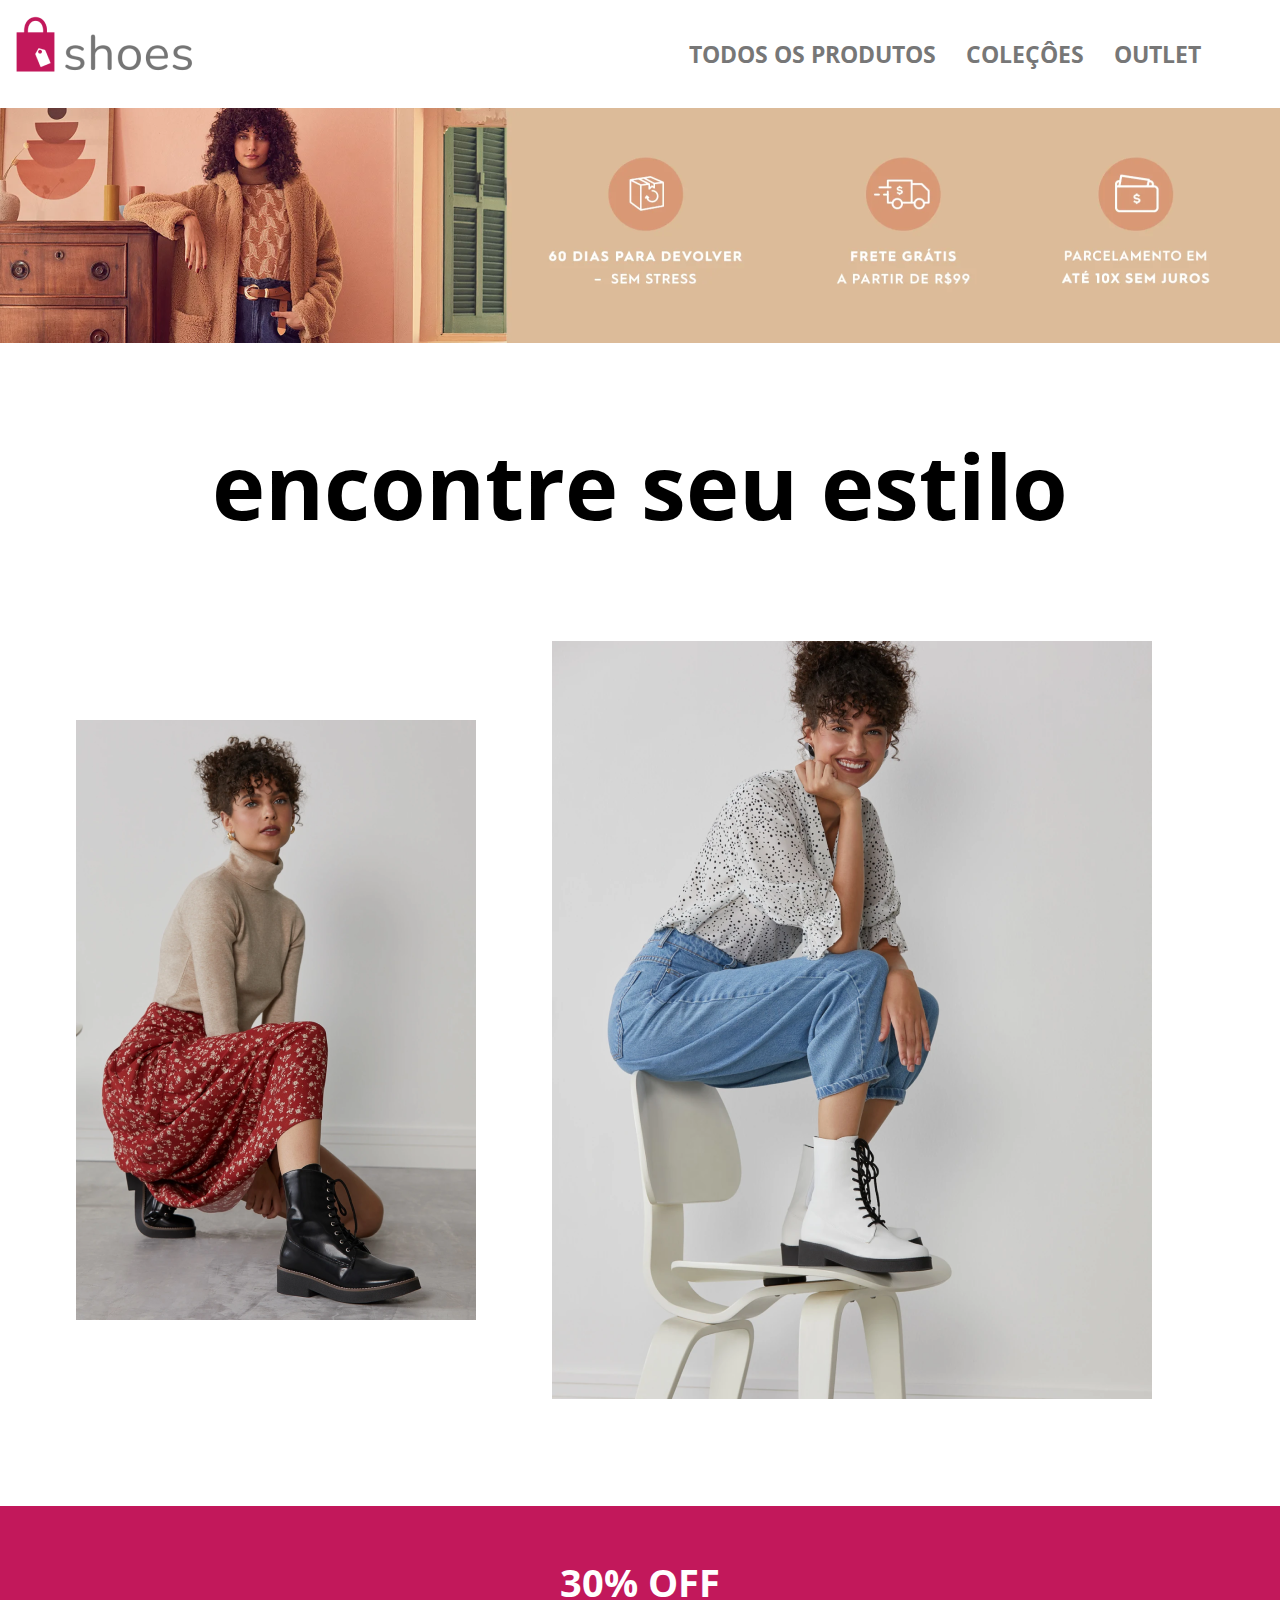
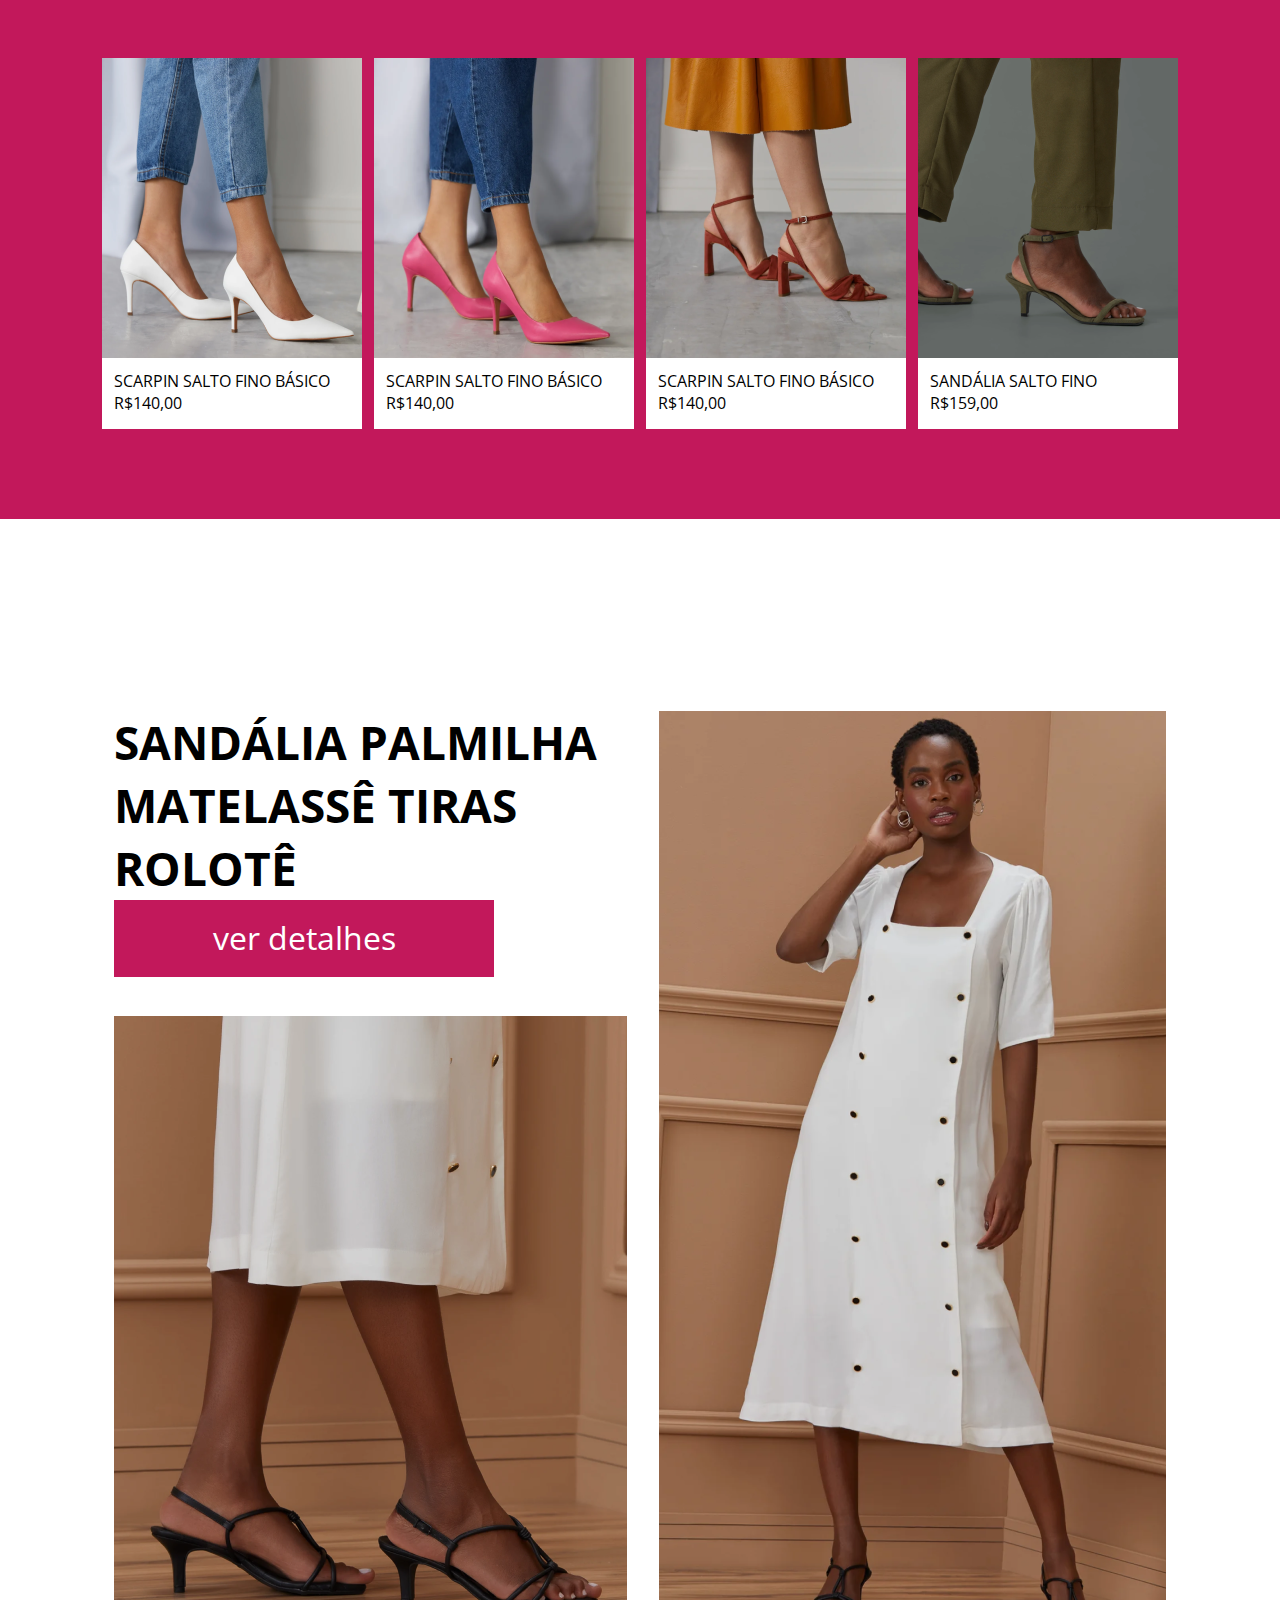
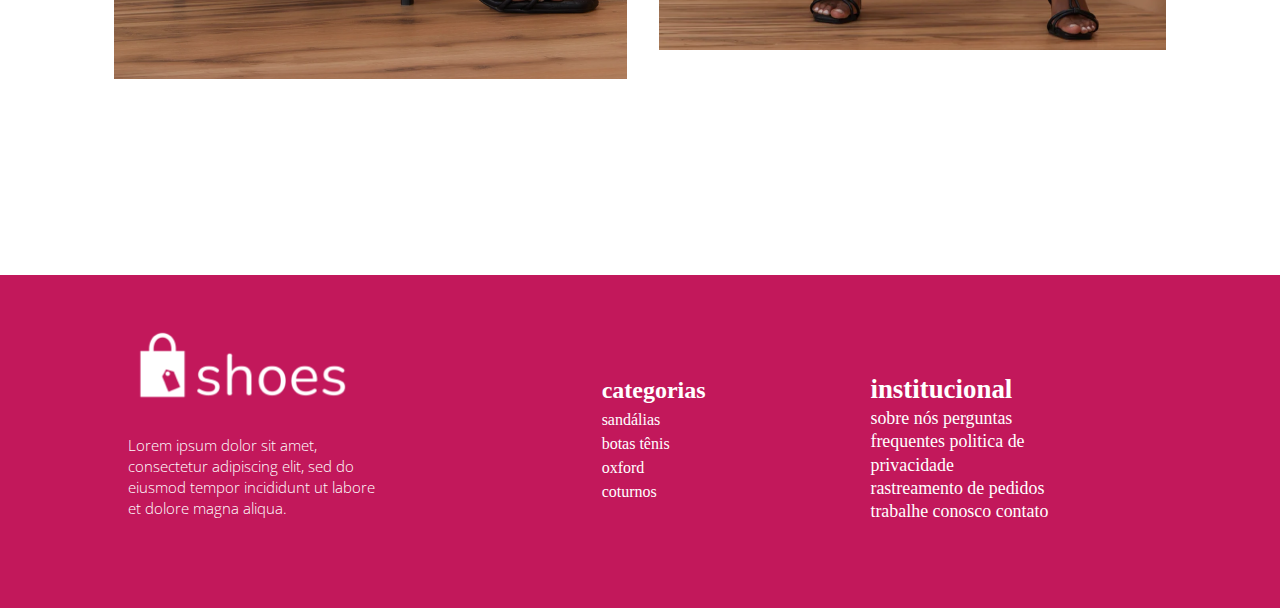
<file: index.html>
<!DOCTYPE html>
<html lang="en">
<head>
    <title>Document</title>

    <link rel="stylesheet" href="Assets/styles/shoesStore.css">

    <link rel="preconnect" href="https://fonts.googleapis.com">
    <link rel="preconnect" href="https://fonts.gstatic.com" crossorigin>
    <link href="https://fonts.googleapis.com/css2?family=Open+Sans:wght@300;500;600&family=Poppins:wght@500&family=Ropa+Sans&display=swap" rel="stylesheet">

    <meta charset="UTF-8">
    <meta http-equiv="X-UA-Compatible" content="IE=edge">
    <meta name="viewport" content="width=device-width, initial-scale=1.0">
</head>

    <body>


        <header class="flexSb">

            <div class="logo">
                <img src="Assets/img/Shoes -Store/logo-color.png" alt="" srcset="">
            </div>
            <nav class="hd-left">
                <ul class="inlineBlock">
                    <li>TODOS OS PRODUTOS</li>
                    <li>COLEÇÔES</li>
                    <li>OUTLET</li>
                </ul>
            </nav>
            
        </header>
        
        <section class="banner">
            <img src="Assets/img/Shoes -Store/banner.png" alt="" srcset="">
        </section>






        <section class="section-title">
            <h1>
                encontre seu estilo
            </h1>

            <div class="banner-cards">
                <div class="banner-card-left">
                    <img src="Assets/img/Shoes -Store/photoshoot-1.png" alt="" #="img-left">
                </div>
                <div class="banner-card-right">
                    <img src="Assets/img/Shoes -Store/photoshoot-2.png" alt="" #="img-right" srcset="">
                </div>
            </div>
        </section>




        <nav class="midNav">

            <div class="midNav-title flexC">
                <h2>30% OFF</h2>
            </div>

            <div class="midNav-cards flexC">

                <div class="midNav-Card">
                    <img src="Assets/img/Shoes -Store/shoes1.png" alt="" srcset="">
                    <span>
                        SCARPIN SALTO FINO BÁSICO
                    </span>
                    <span>
                        R$140,00
                    </span>
                </div>
                <div class="midNav-Card">
                    <img src="Assets/img/Shoes -Store/shoes2.png" alt="" srcset="">
                    <span>
                        SCARPIN SALTO FINO BÁSICO
                    </span>
                    <span>
                        R$140,00
                    </span>
                </div>
                <div class="midNav-Card">
                    <img src="Assets/img/Shoes -Store/shoes3.png" alt="" srcset="">
                    <span>
                        SCARPIN SALTO FINO BÁSICO
                    </span>
                    <span>
                        R$140,00
                    </span>
                </div>
                <div class="midNav-Card">
                    <img src="Assets/img/Shoes -Store/shoes4.png" alt="" srcset="">
                    <span>
                        SANDÁLIA SALTO FINO
                    </span>
                    <span>
                        R$159,00
                    </span>
                </div>

            </div>

        </nav>




        <section class="bottom">

            <div class="bottom-left">

                <div class="bD-title">

                    <h1>SANDÁLIA PALMILHA</h1>
                    <h1>MATELASSÊ TIRAS ROLOTÊ</h1>

                </div>

                <div class="bD-Card">

                    <div class="bDCard-content">
                        <span>ver detalhes</span>
                    </div>

                </div>

                <div class="bD-imgLeft">
                    <img src="Assets/img/Shoes -Store/photoshoot-3.png" alt="">
                </div>

                
            </div>  
            
            
            <div class="bottom-right">
                
                <div class="bD-imgRight">
                    <img src="Assets/img/Shoes -Store/photoshoot-4.png" alt="">
                </div>

            </div>

        </section>






        <footer>

            <div class="footer-left">
                <div class="footer-logo">
                    <img src="Assets/img/Shoes -Store/logo-white.png" alt="">
                </div>
                <div class="footer-content">
                    <span>
                        Lorem ipsum dolor sit amet, consectetur adipiscing elit, sed do eiusmod tempor incididunt ut labore et dolore magna aliqua.
                    </span>
                </div>
            </div>



            <div class="footer-bloco2">

                <div class="footer-mid">
                    <h2>categorias</h2>
                    <span>
                        sandálias botas tênis oxford coturnos
                    </span>
                </div>

                <div class="footer-right">
                    <h2>institucional</h2>
                    <span>
                        sobre nós perguntas frequentes politica de privacidade rastreamento de pedidos trabalhe conosco contato
                    </span>
                </div>
            </div>

        </footer>








        <script>

        </script>
        
    </body>
</html>
</file>
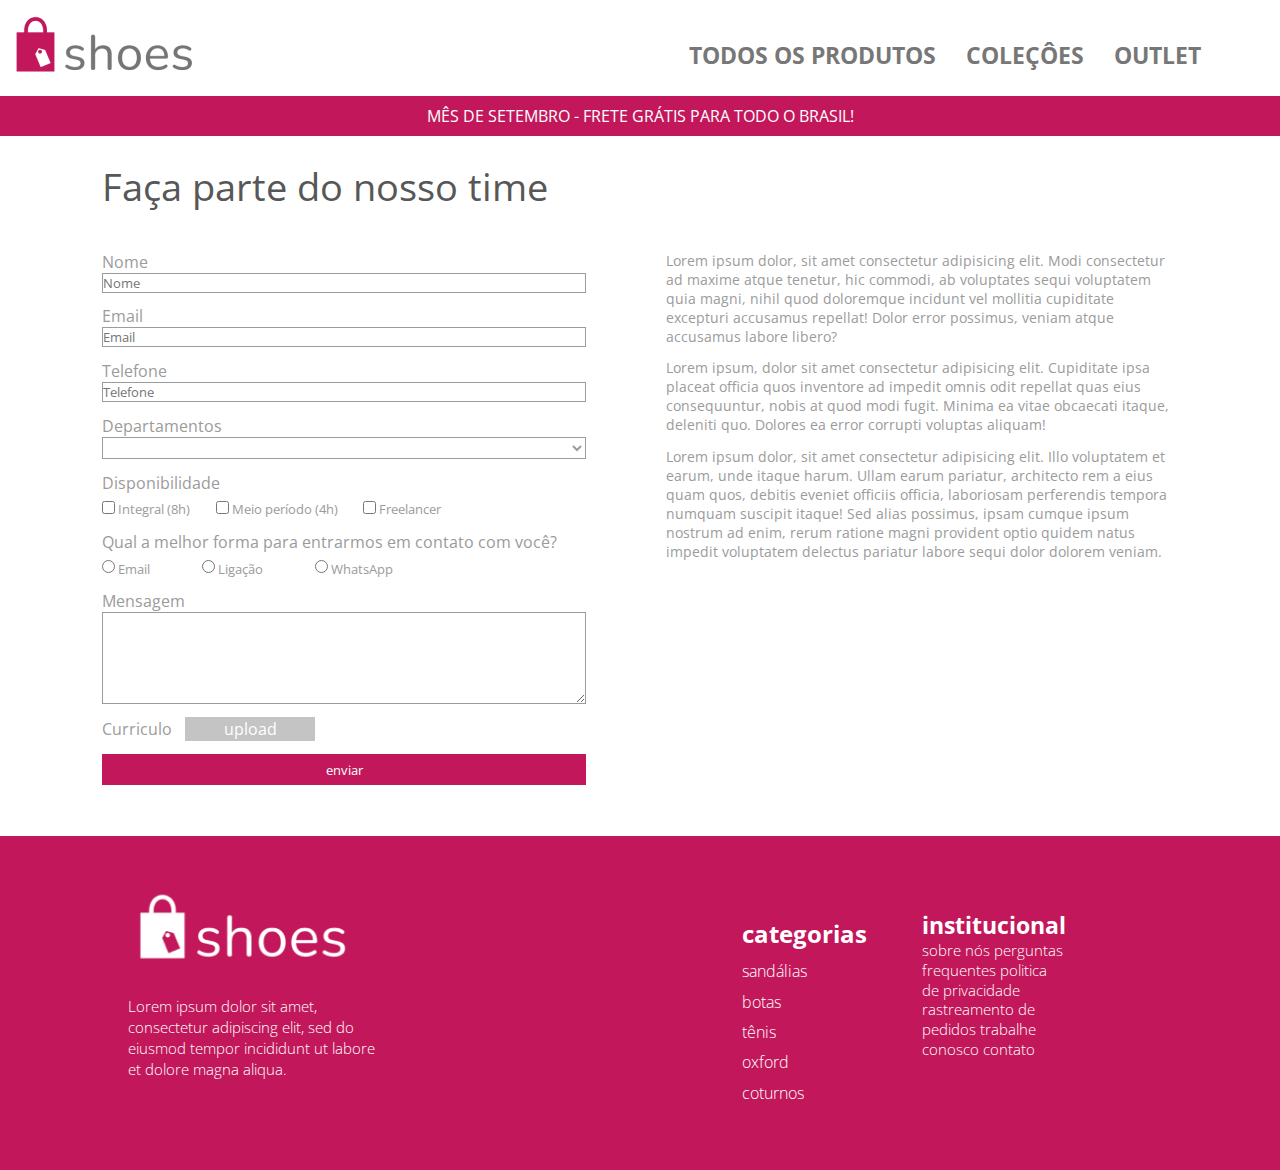
<file: form.html>
<!DOCTYPE html>
<html lang="en">
<head>
    <title>Document</title>

    <link rel="stylesheet" href="Assets/styles/form.css">

    <link rel="preconnect" href="https://fonts.googleapis.com">
    <link rel="preconnect" href="https://fonts.gstatic.com" crossorigin>
    <link href="https://fonts.googleapis.com/css2?family=Open+Sans:wght@300;500;600&family=Poppins:wght@500&family=Ropa+Sans&display=swap" rel="stylesheet">

    <meta charset="UTF-8">
    <meta http-equiv="X-UA-Compatible" content="IE=edge">
    <meta name="viewport" content="width=device-width, initial-scale=1.0">
</head>

    <body>
<!-- --------------------------------------------------------------------------------
    header  -->
        <header class="flexSb">

            <div class="logo">
                <img src="Assets/img/Shoes -Store/logo-color.png" alt="" srcset="">
            </div>
            <nav class="hd-left">
                <ul class="inlineBlock">
                    <li>TODOS OS PRODUTOS</li>
                    <li>COLEÇÔES</li>
                    <li>OUTLET</li>
                </ul>
            </nav>
            
        </header>
<!-- header
------------------------------------------------------------------------------- -->  









<!-- -----------------------------------------------------------------------------
    scaffold -->
        <main class="scaffold">

            <section class="scaffold-title">
                <p>Faça parte do nosso time</p>
            </section>

<!-- main body -->
            <section class="main-body">

<!-- left side -->
                <section class="left-side">

                    <form action="/action_page" method="POST">

                        <label for="formName">Nome</label>
                        <input type="text" id="formName" name="formName" placeholder="Nome">

                        <label for="formEmail">Email</label>
                        <input type="text" id="formEmail" name="formEmail" placeholder="Email">
                        
                        <label for="formTelefone">Telefone</label>
                        <input type="tel" name="formTelefone" id="telefone" placeholder="Telefone" pattern="\(\d{2}\)\s*\d{5}-\d{4}"   maxlength="15" required>
                        
                        <label for="formDepartamentos">Departamentos</label>
                            <select id="formDepartamentos" name="formDepartamentos">
                                <option value="valueDepartamentos_default"></option>
                                <option value="valueDepartamentos_0A">Departamento 0A</option>
                                <option value="valueDepartamentos_0B">Departamento 0B</option>
                                <option value="valueDepartamentos_0C">Departamento 0C</option>
                                <option value="valueDepartamentos_0D">Departamento 0D</option>
                            </select>
    
                        <label for="formDisponibilidade">Disponibilidade</label>
                            <div class="formDisponibilidade">
                                <div>
                                     <input type="checkbox" id="formIntegral" name="formIntegral" value="Integral (8h)">
                                     <label for="formIntegral">Integral (8h)</label>
                                </div>
                                <div>
                                     <input type="checkbox" id="formMeioperíodo" name="formMeioPeriodo" value="Meio período (4h)">
                                     <label for="formMeioperíodo">Meio período (4h)</label>
                                </div>
                                <div>
                                    <input type="checkbox" id="formFreelancer" name="formFreelancer" value="Freelancer">
                                    <label for="formFreelancer">Freelancer</label>
                                </div>
                            </div>
    
                        <label for="formFormaDeContatos">Qual a melhor forma para entrarmos em contato com você?</label>
                                <div class="formFormaDeContatos">
                                    <div>
                                         <input type="radio" id="formEmail" name="formEmail" value="Email">
                                         <label for="formEmail">Email</label>
                                    </div>
                                    <div>
                                         <input type="radio" id="formLigacao" name="formLigacao" value="Ligação">
                                         <label for="formLigacao">Ligação</label>
                                    </div>
                                    <div>
                                         <input type="radio" id="formWhatsApp" name="formWhatsApp" value="WhatsApp">
                                         <label for="formWhatsApp">WhatsApp</label>
                                    </div>
                                </div>
    
                        <label for="formMensagem">Mensagem</label>
                                <textarea name="formMensagem" id="formMensagem" cols="10" rows="5"></textarea>
                                
                                <div class="formCurriculo">
                                    <p>Curriculo</p>
                                    <label for="formCurriculo">upload</label>
                                    <input type="file" name="formCurriculo" id="formCurriculo">
                                </div>
    
                        <input type="submit" value="enviar" class="formEnviar">
                      </form>
    
                </section>
<!-- // left side -->
    
<!-- right side -->
                <section class="right-side">
                    <div>
                        <span>
                            Lorem ipsum dolor, sit amet consectetur adipisicing elit. Modi consectetur ad maxime atque tenetur, hic commodi, ab voluptates sequi voluptatem quia magni, nihil quod doloremque incidunt vel mollitia cupiditate excepturi accusamus repellat! Dolor error possimus, veniam atque accusamus labore libero?
                        </span>
                    </div>
                    <div>
                        <span>
                            Lorem ipsum, dolor sit amet consectetur adipisicing elit. Cupiditate ipsa placeat officia quos inventore ad impedit omnis odit repellat quas eius consequuntur, nobis at quod modi fugit. Minima ea vitae obcaecati itaque, deleniti quo. Dolores ea error corrupti voluptas aliquam!
                        </span>
                    </div>
                    <div>
                        <span>
                            Lorem ipsum dolor, sit amet consectetur adipisicing elit. Illo voluptatem et earum, unde itaque harum. Ullam earum pariatur, architecto rem a eius quam quos, debitis eveniet officiis officia, laboriosam perferendis tempora numquam suscipit itaque! Sed alias possimus, ipsam cumque ipsum nostrum ad enim, rerum ratione magni provident optio quidem natus impedit voluptatem delectus pariatur labore sequi dolor dolorem veniam.
                        </span>
                    </div>
    
                </section>
<!-- // right side -->

            </section>
<!-- // main body -->

        </main>
<!-- scaffold
------------------------------------------------------------------------------ -->




      





<!-- ---------------------------------------------------------------------------
footer -->
        <footer>

            <div class="footer-left">
                <div class="footer-logo">
                    <img src="Assets/img/Shoes -Store/logo-white.png" alt="">
                </div>
                <div class="footer-content">
                    <span>
                        Lorem ipsum dolor sit amet, consectetur adipiscing elit, sed do eiusmod tempor incididunt ut labore et dolore magna aliqua.
                    </span>
                </div>
            </div>



            <div class="footer-bloco2">

                <div class="footer-mid">
                    <h2>categorias</h2>
                    <span>
                        sandálias botas tênis oxford coturnos
                    </span>
                </div>

                <div class="footer-right">
                    <h2>institucional</h2>
                    <span>
                        sobre nós perguntas frequentes politica de privacidade rastreamento de pedidos trabalhe conosco contato
                    </span>
                </div>
            </div>

        </footer>
<!-- footer
--------------------------------------------------------------------------------- -->
















<script>
    
</script>

</body>
</html>


<!-- TEMP FLAGS -->
<div class="fixed-flag">
    <p>
        MÊS DE SETEMBRO - FRETE GRÁTIS PARA TODO O BRASIL!
    </p>
</div>
</file>
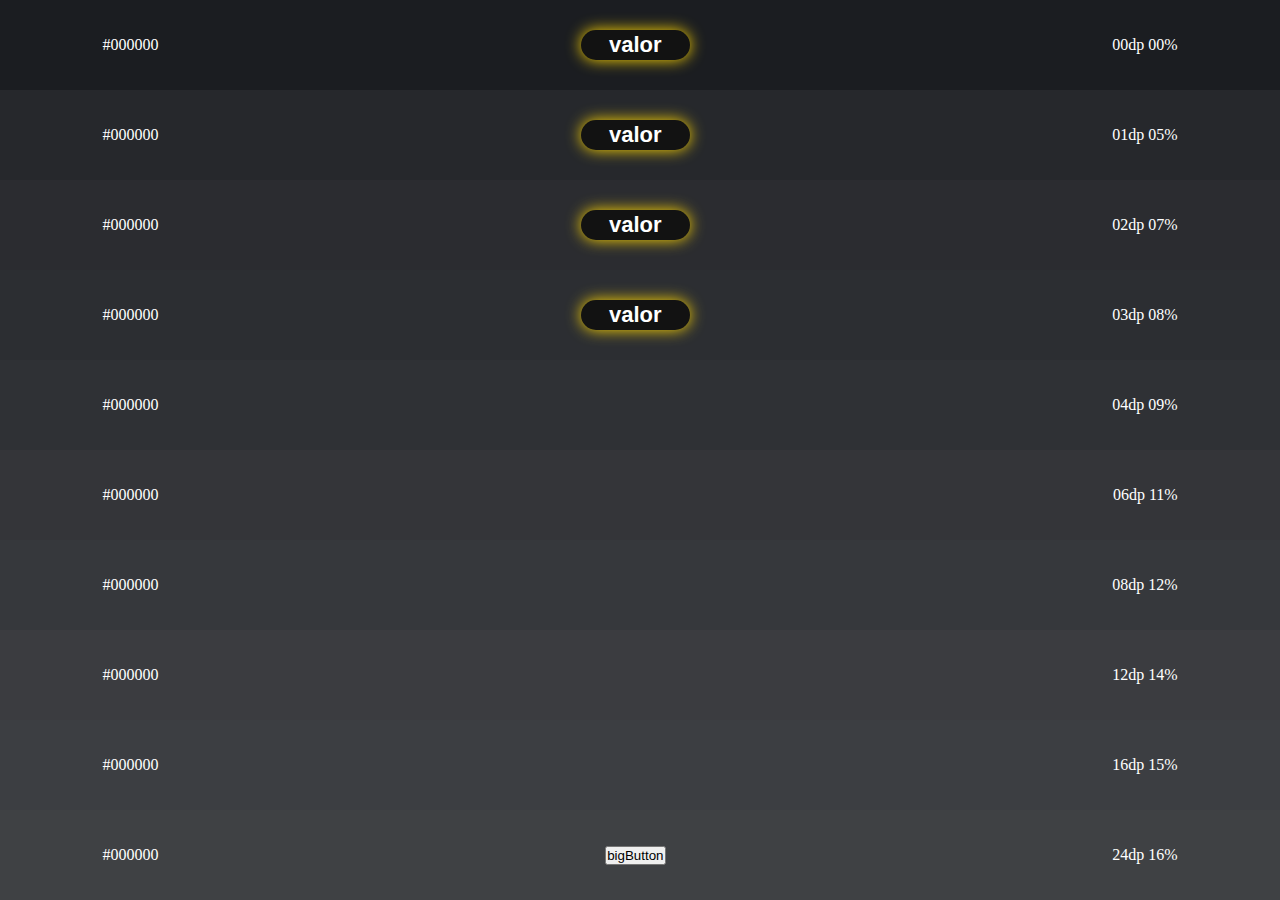
<file: material-template0.html>
<!DOCTYPE html>
<html>

<head>
    <meta charset="UTF-8">
    <meta name="viewport" content="width=device-width, initial-scale=1">
 
 <style>
 
     *{
         margin: 0;
         padding: 0;
         box-sizing: border-box;
     }
 
     body{
         display: flex;
         flex-direction: column;
         flex-wrap: wrap;
         width: 100vw;
         height: 100%;
         min-height: 100vh;
         background: #1b1d21;
         color: #fff;
     }
     .box{
         width: 100vw;
         height: 10vh;
         display: grid;
         place-items: center;
     }
     .btn{
         display: grid;
         place-items: center;
         background: #121212;
         border-radius: 50px;
         color: white;
         font-weight: 600;
         /* font-size: 6vw; */
         /* font-size: clamp(16px, 4vw, 22px); */
         font-size: min(max(16px, 1.73vw), 22px);
         padding: 2px 28px;
         border-style: none;
         box-shadow: 0 0 15px 0px gold;
         z-index: 5;
         cursor: pointer;
     }
     .btn:hover{
         background: #ff9e00;
     }
     nav{
         min-width: 100%;
         min-height: 100%;
         display: flex;
         justify-content: space-between;
         align-items: center;
         padding: 0 8vw 0 8vw;
     }
     .overlay00{ background: rgba(255,255,255,.00) }
     .overlay05{ background: rgba(255,255,255,.05) }
     .overlay07{ background: rgba(255,255,255,.07) }
     .overlay08{ background: rgba(255,255,255,.08) }
     .overlay09{ background: rgba(255,255,255,.09) }
     .overlay11{ background: rgba(255,255,255,.11) }
     .overlay12{ background: rgba(255,255,255,.12) }
     .overlay14{ background: rgba(255,255,255,.14) }
     .overlay15{ background: rgba(255,255,255,.15) }
     .overlay16{ background: rgba(255,255,255,.16) }


     
 </style>   
    
    <title></title>
</head>

<body id="body">
    
    <div class="box" id="box0">
        <nav class="overlay00">
            <div>
                #000000
            </div>
            <input type="button" name="" class="btn" id="btn" value="valor" onclick="chngBtnBg()"/>
            <div>
                00dp 00%
            </div>
        </nav>
        
    </div>
    <div class="box" id="box1">
        <nav class="overlay05">
            <div>
                #000000
            </div>
             <input type="button" name="" class="btn" id="btn" value="valor" onclick="chngBtnBg()" />
             <div>
                01dp 05%
            </div>
        </nav>
    </div>
    <div class="box">
        <nav class="overlay07">
            <div>
                #000000
            </div>
            <input type="button" name="" class="btn" id="btn" value="valor" onclick="chngBtnBg()" />
            <div>
                02dp 07%
            </div>
        </nav>
    </div>
    <div class="box">
        <nav class="overlay08">
            <div>
                #000000
            </div>
            <input type="button" name="" class="btn" id="btn" value="valor" onclick="chngBtnBg()" />
            <div>
                03dp 08%
            </div>
        </nav>
    </div>
    <div class="box">
        <nav class="overlay09">
            <div>
                #000000
            </div>
            <div>
                04dp 09%
            </div>
        </nav>
    </div>
    <div class="box">
        <nav class="overlay11">
            <div>
                #000000
            </div>
            <div>
                06dp 11%
            </div>
        </nav>
    </div>
    <div class="box">
        <nav class="overlay12">
            <div>
                #000000
            </div>
            <div>
                08dp 12%
            </div>
        </nav>
    </div>
    <div class="box">
        <nav class="overlay14">
            <div>
                #000000
            </div>
            <div>
                12dp 14%
            </div>
        </nav>
    </div>
    <div class="box">
        <nav class="overlay15">
            <div>
                #000000
            </div>
            <div>
                16dp 15%
            </div>
        </nav>
    </div>
    <div class="box">
        <nav class="overlay16">
            <div>
                #000000
            </div>
            <input type="button" value="bigButton" id="bigButton">
            <div id="id">
                24dp 16%
            </div>
        </nav>
    </div>
    
    
    
    <script>
    
        var observer = true;
        
        function changeBoxSizes() {
            
            document.getElementById( "btn" ).style.background = "red";
            
            
        }
        
        function chngBtnBg() {
            
            if( observer ) {
                document.getElementById( "body" ).style.background = `rgb( ${random(0,255)}, ${random(0,255)}, ${random(0,255)} )`;
                
                observer = false;
            } else if( !observer ) {
                document.getElementById( "body" ).style.background = "#1b1d21";
                observer = true;
            }
            
        }
        
        function random( min, max ) {
            var n = Math.floor( Math.random() *( max - min ) ) + min;
            return n;
        }


        setProperty("id", "background-color", "blue");

        onEvent( "bigButton", "click", function() {
            setProperty( "id", "background-color", "green" );
        } );
            
        
        
    </script>

</body>

</html>
</file>
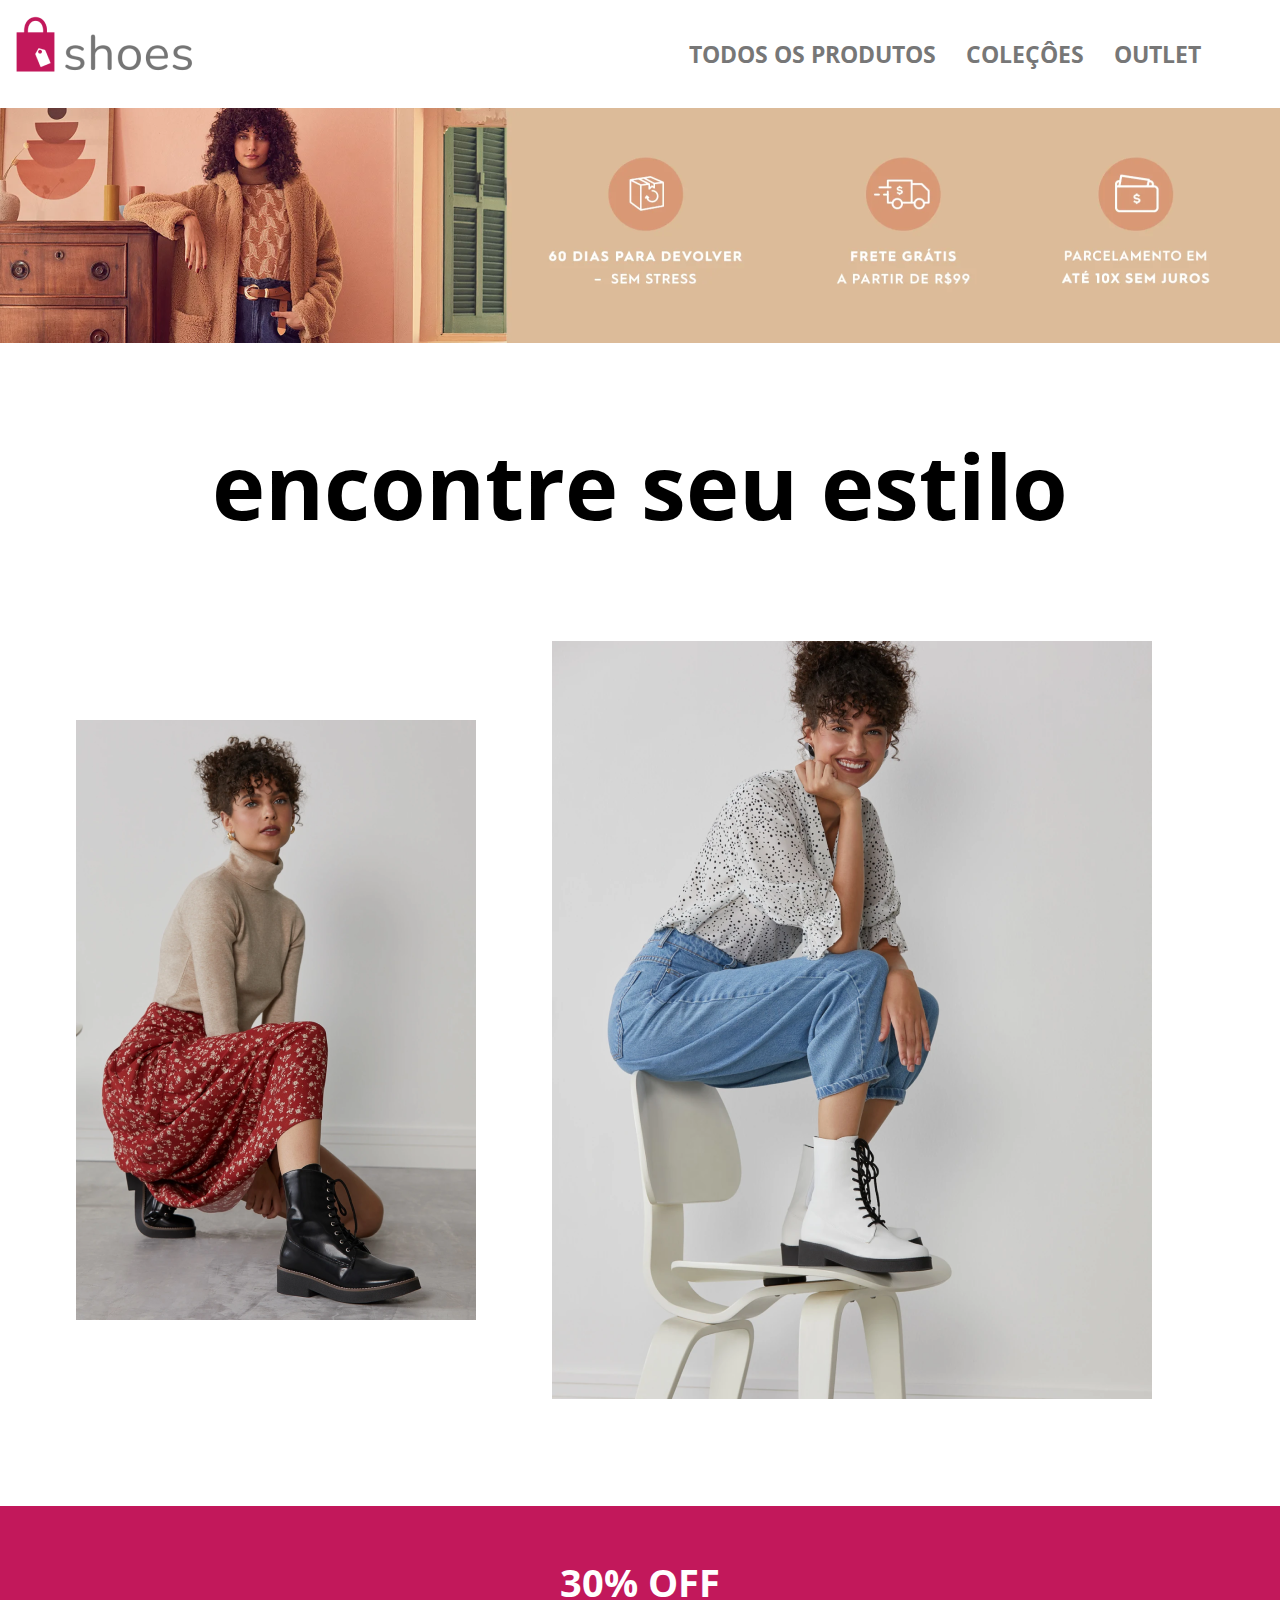
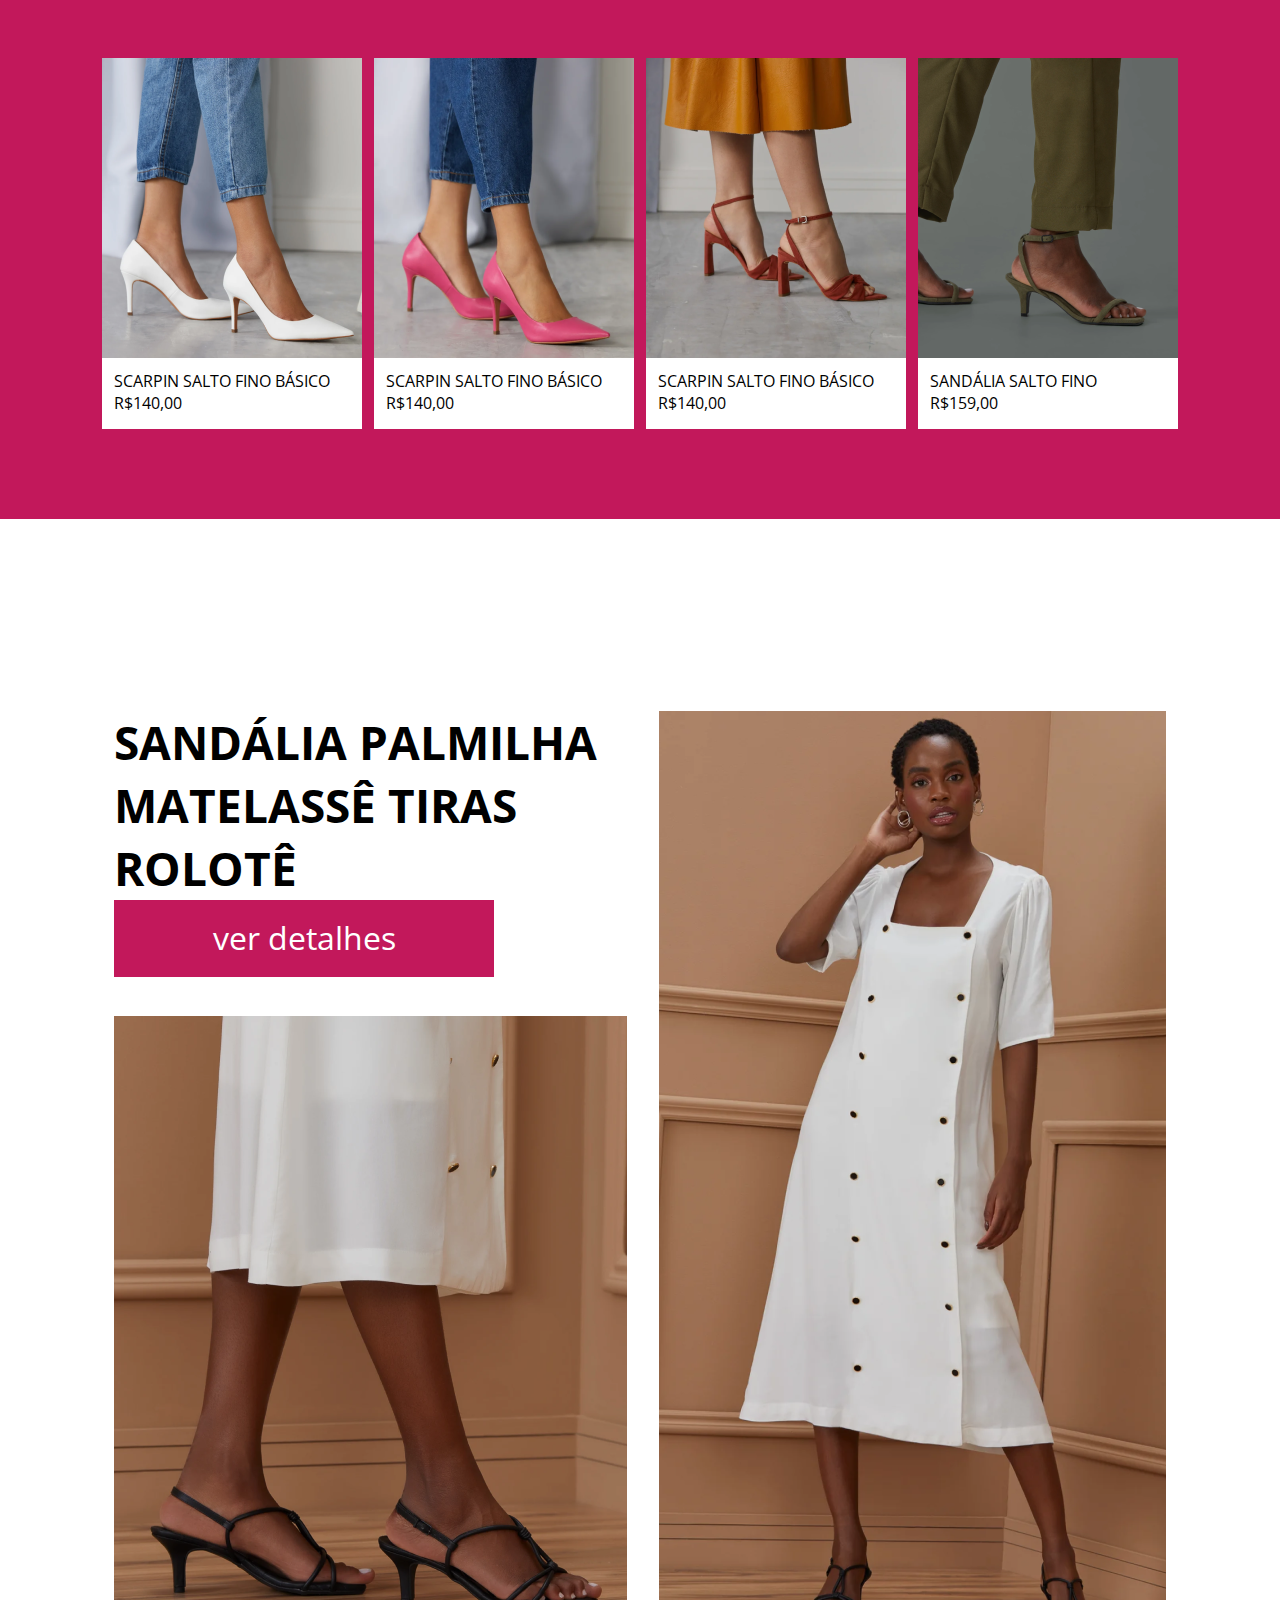
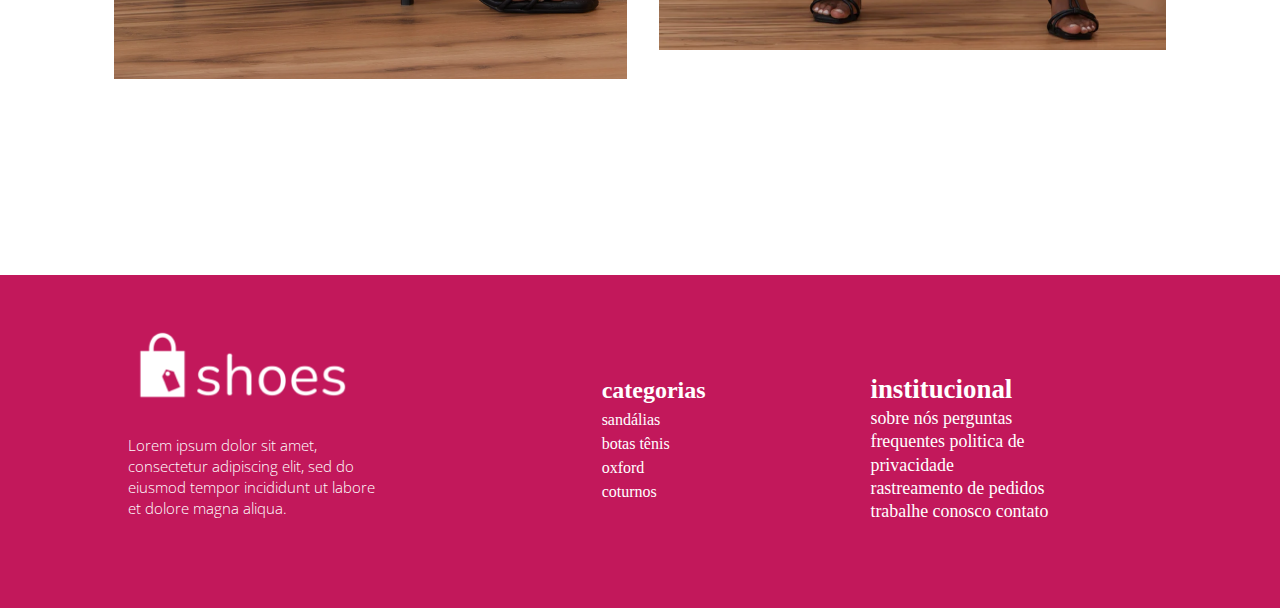
<file: shoesStore.html>
<!DOCTYPE html>
<html lang="en">
<head>
    <title>Document</title>

    <link rel="stylesheet" href="Assets/styles/shoesStore.css">

    <link rel="preconnect" href="https://fonts.googleapis.com">
    <link rel="preconnect" href="https://fonts.gstatic.com" crossorigin>
    <link href="https://fonts.googleapis.com/css2?family=Open+Sans:wght@300;500;600&family=Poppins:wght@500&family=Ropa+Sans&display=swap" rel="stylesheet">

    <meta charset="UTF-8">
    <meta http-equiv="X-UA-Compatible" content="IE=edge">
    <meta name="viewport" content="width=device-width, initial-scale=1.0">
</head>

    <body>


        <header class="flexSb">

            <div class="logo">
                <img src="Assets/img/Shoes -Store/logo-color.png" alt="" srcset="">
            </div>
            <nav class="hd-left">
                <ul class="inlineBlock">
                    <li>TODOS OS PRODUTOS</li>
                    <li>COLEÇÔES</li>
                    <li>OUTLET</li>
                </ul>
            </nav>
            
        </header>
        
        <section class="banner">
            <img src="Assets/img/Shoes -Store/banner.png" alt="" srcset="">
        </section>






        <section class="section-title">
            <h1>
                encontre seu estilo
            </h1>

            <div class="banner-cards">
                <div class="banner-card-left">
                    <img src="Assets/img/Shoes -Store/photoshoot-1.png" alt="" #="img-left">
                </div>
                <div class="banner-card-right">
                    <img src="Assets/img/Shoes -Store/photoshoot-2.png" alt="" #="img-right" srcset="">
                </div>
            </div>
        </section>




        <nav class="midNav">

            <div class="midNav-title flexC">
                <h2>30% OFF</h2>
            </div>

            <div class="midNav-cards flexC">

                <div class="midNav-Card">
                    <img src="Assets/img/Shoes -Store/shoes1.png" alt="" srcset="">
                    <span>
                        SCARPIN SALTO FINO BÁSICO
                    </span>
                    <span>
                        R$140,00
                    </span>
                </div>
                <div class="midNav-Card">
                    <img src="Assets/img/Shoes -Store/shoes2.png" alt="" srcset="">
                    <span>
                        SCARPIN SALTO FINO BÁSICO
                    </span>
                    <span>
                        R$140,00
                    </span>
                </div>
                <div class="midNav-Card">
                    <img src="Assets/img/Shoes -Store/shoes3.png" alt="" srcset="">
                    <span>
                        SCARPIN SALTO FINO BÁSICO
                    </span>
                    <span>
                        R$140,00
                    </span>
                </div>
                <div class="midNav-Card">
                    <img src="Assets/img/Shoes -Store/shoes4.png" alt="" srcset="">
                    <span>
                        SANDÁLIA SALTO FINO
                    </span>
                    <span>
                        R$159,00
                    </span>
                </div>

            </div>

        </nav>




        <section class="bottom">

            <div class="bottom-left">

                <div class="bD-title">

                    <h1>SANDÁLIA PALMILHA</h1>
                    <h1>MATELASSÊ TIRAS ROLOTÊ</h1>

                </div>

                <div class="bD-Card">

                    <div class="bDCard-content">
                        <span>ver detalhes</span>
                    </div>

                </div>

                <div class="bD-imgLeft">
                    <img src="Assets/img/Shoes -Store/photoshoot-3.png" alt="">
                </div>

                
            </div>  
            
            
            <div class="bottom-right">
                
                <div class="bD-imgRight">
                    <img src="Assets/img/Shoes -Store/photoshoot-4.png" alt="">
                </div>

            </div>

        </section>






        <footer>

            <div class="footer-left">
                <div class="footer-logo">
                    <img src="Assets/img/Shoes -Store/logo-white.png" alt="">
                </div>
                <div class="footer-content">
                    <span>
                        Lorem ipsum dolor sit amet, consectetur adipiscing elit, sed do eiusmod tempor incididunt ut labore et dolore magna aliqua.
                    </span>
                </div>
            </div>



            <div class="footer-bloco2">

                <div class="footer-mid">
                    <h2>categorias</h2>
                    <span>
                        sandálias botas tênis oxford coturnos
                    </span>
                </div>

                <div class="footer-right">
                    <h2>institucional</h2>
                    <span>
                        sobre nós perguntas frequentes politica de privacidade rastreamento de pedidos trabalhe conosco contato
                    </span>
                </div>
            </div>

        </footer>








        <script>

        </script>
        
    </body>
</html>
</file>
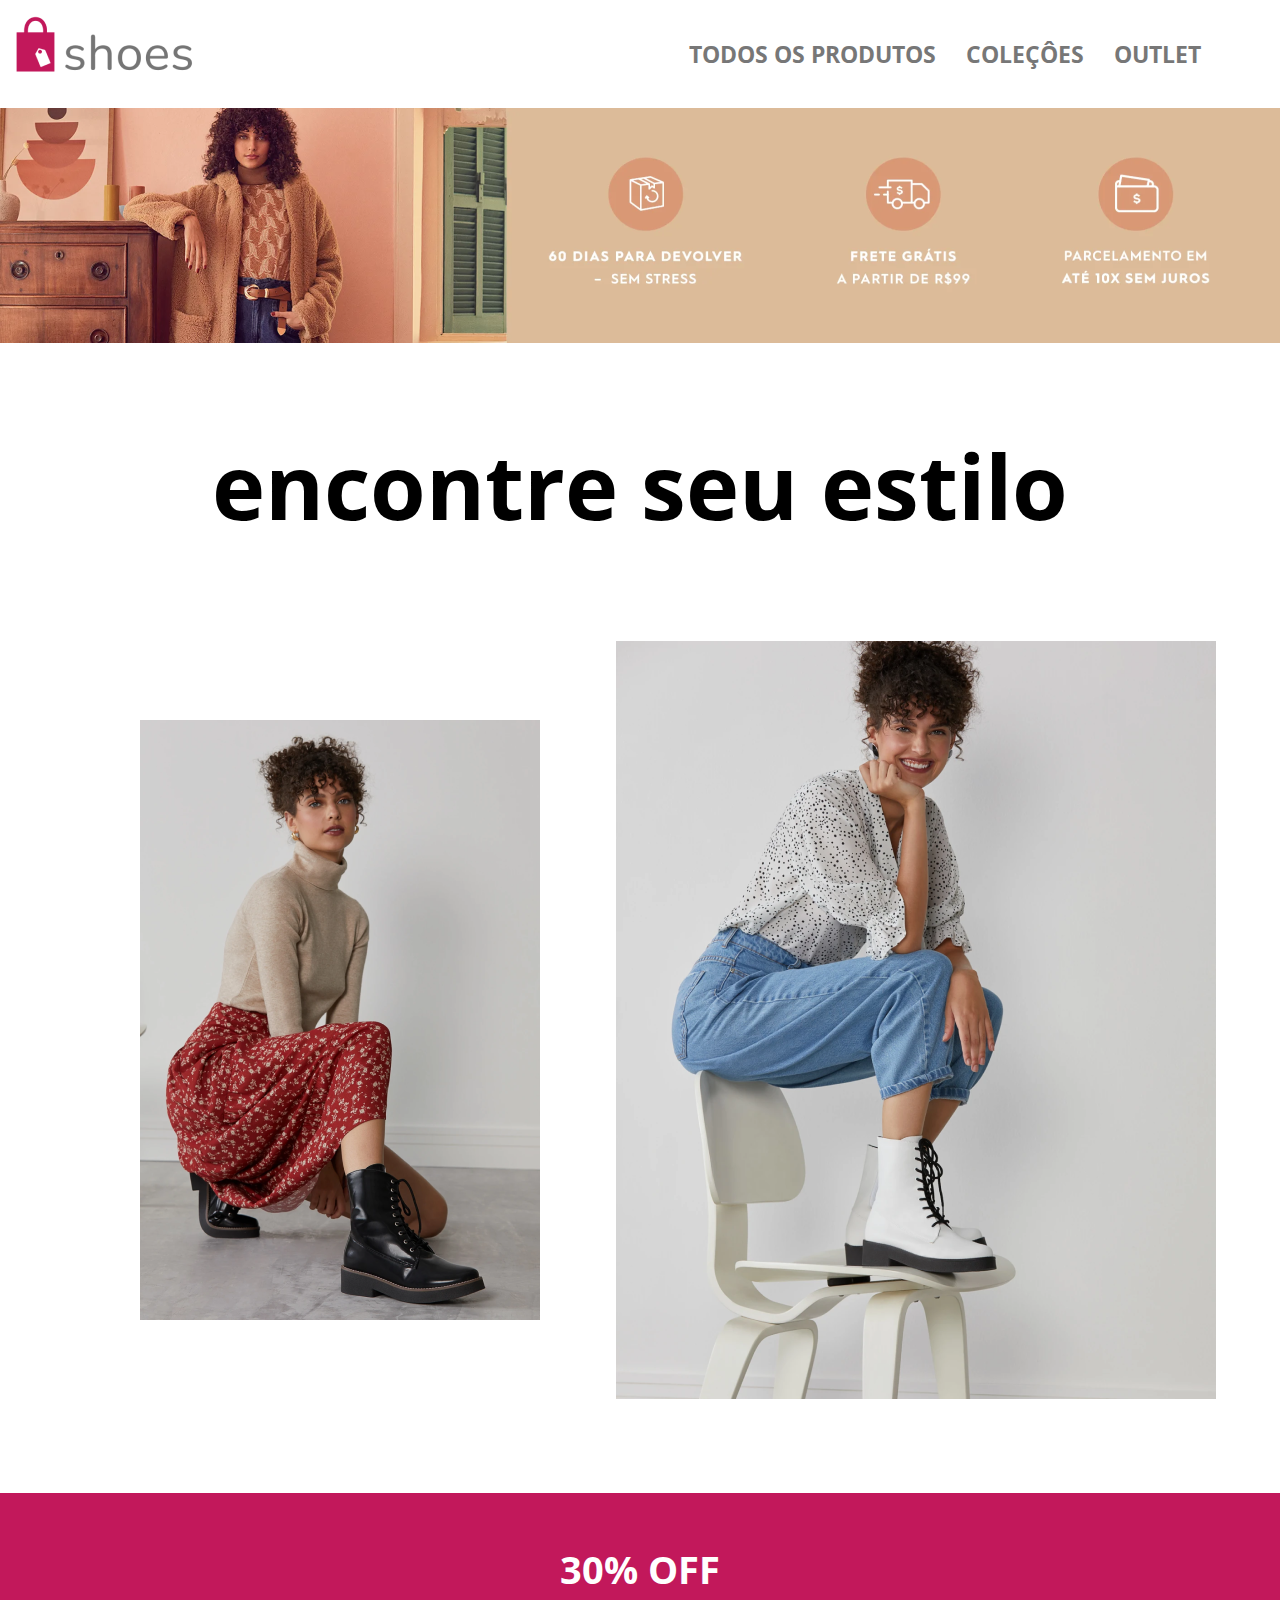
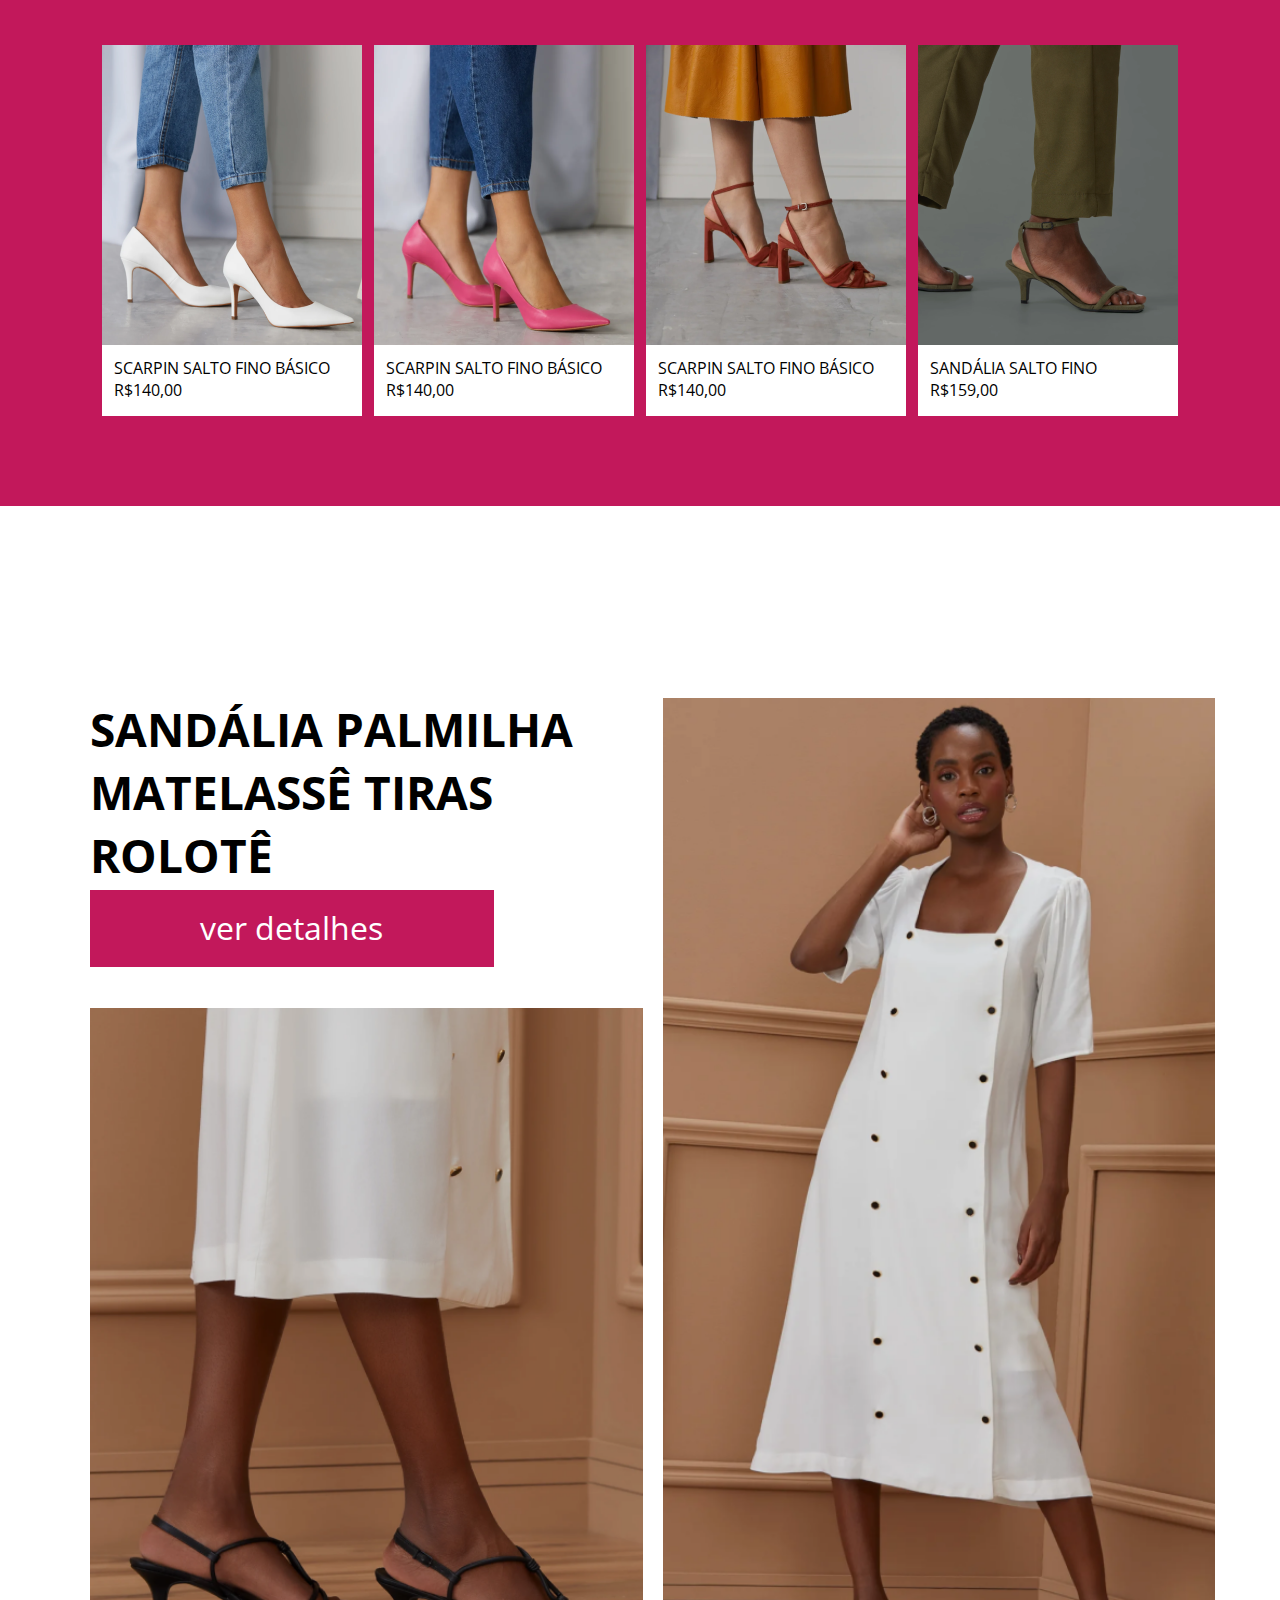
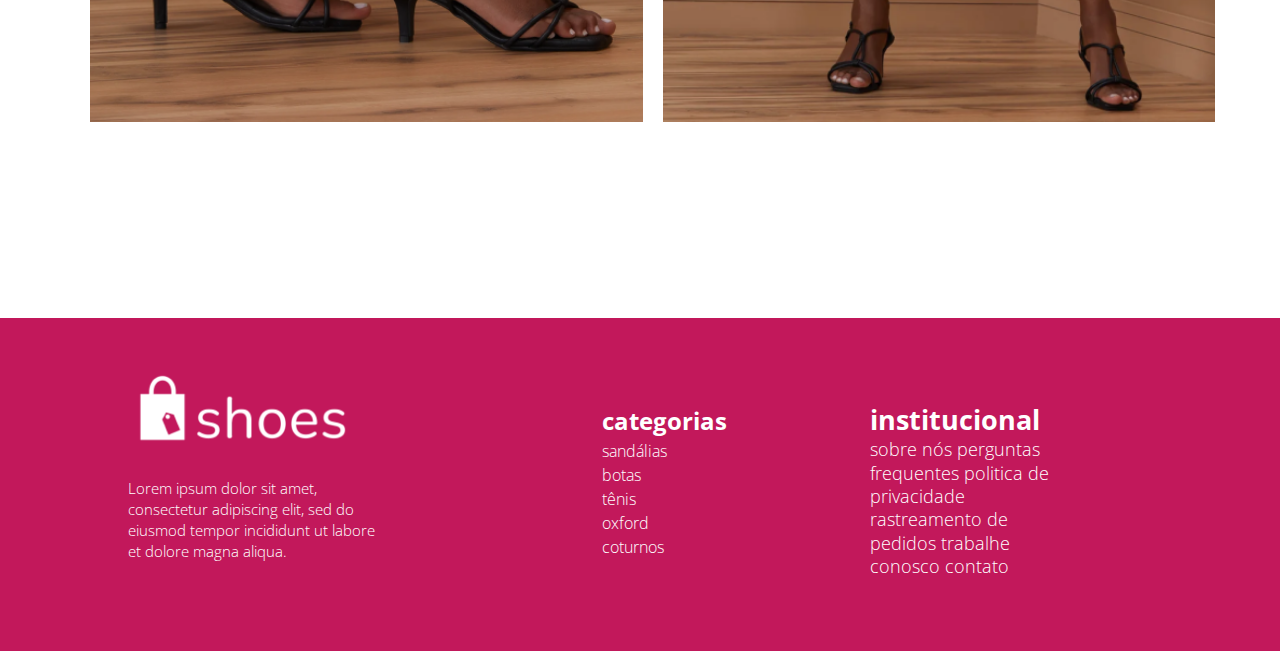
<file: teste.html>
<!DOCTYPE html>
<html lang="pt-br">
<head>
    <title>Document</title>
    <link rel="stylesheet" href="teste.css">
    <link rel="preconnect" href="https://fonts.googleapis.com">
<link rel="preconnect" href="https://fonts.gstatic.com" crossorigin>
<link href="https://fonts.googleapis.com/css2?family=Open+Sans:wght@300;500;600&family=Poppins:wght@500&family=Ropa+Sans&display=swap" rel="stylesheet">

    <meta charset="UTF-8">
    <meta http-equiv="X-UA-Compatible" content="IE=edge">
    <meta name="viewport" content="width=device-width, initial-scale=1.0">
</head>

    <body>


        <header class="flexSb">

            <div class="logo">
                <img src="Assets/img/Shoes -Store/logo-color.png" alt="" srcset="">
            </div>
            <nav class="hd-left">
                <ul class="inlineBlock">
                    <li>TODOS OS PRODUTOS</li>
                    <li>COLEÇÔES</li>
                    <li>OUTLET</li>
                </ul>
            </nav>
            
        </header>
        
        <section class="banner">
            <img src="Assets/img/Shoes -Store/banner.png" alt="" srcset="">
        </section>






        <section class="section-title flexC">
            <h1>
                encontre seu estilo
            </h1>

            <div class="banner-cards flexC">
                <div class="banner-card-left flexC">
                    <img src="Assets/img/Shoes -Store/photoshoot-1.png" alt="" class="banner-img-left">
                </div>
                <div class="banner-card-right flexC">
                    <img src="Assets/img/Shoes -Store/photoshoot-2.png" alt="" class="banner-img-right" srcset="">
                </div>
            </div>
        </section>




        <nav class="midNav">

            <div class="midNav-title flexC">
                <h2>30% OFF</h2>
            </div>

            <div class="midNav-Cards flexC">

                <div class="midNav-Card">
                    <img src="Assets/img/Shoes -Store/shoes1.png" alt="" srcset="">
                    <span>
                        SCARPIN SALTO FINO BÁSICO
                    </span>
                    <span>
                        R$140,00
                    </span>
                </div>
                <div class="midNav-Card">
                    <img src="Assets/img/Shoes -Store/shoes2.png" alt="" srcset="">
                    <span>
                        SCARPIN SALTO FINO BÁSICO
                    </span>
                    <span>
                        R$140,00
                    </span>
                </div>
                <div class="midNav-Card">
                    <img src="Assets/img/Shoes -Store/shoes3.png" alt="" srcset="">
                    <span>
                        SCARPIN SALTO FINO BÁSICO
                    </span>
                    <span>
                        R$140,00
                    </span>
                </div>
                <div class="midNav-Card">
                    <img src="Assets/img/Shoes -Store/shoes4.png" alt="" srcset="">
                    <span>
                        SANDÁLIA SALTO FINO
                    </span>
                    <span>
                        R$159,00
                    </span>
                </div>

            </div>

        </nav>




        <section class="bottom flexC">
         
              
          <div class="btm- flexC">

            <div class="bottom-left">

                <div class="bD-title">

                    <h1>SANDÁLIA PALMILHA</h1>
                    <h1>MATELASSÊ TIRAS ROLOTÊ</h1>

                </div>

                <div class="bD-Card">

                    <div class="bDCard-content">
                        <span>ver detalhes</span>
                    </div>

                </div>

                <div class="bD-imgLeft">
                    <img src="Assets/img/Shoes -Store/photoshoot-3.png" alt="">
                </div>

                
            </div>  
            
            
            <div class="bottom-right">
                
                <div class="bD-imgRight">
                    <img src="Assets/img/Shoes -Store/photoshoot-4.png" alt="">
                </div>

            </div>
          </div>

        </section>






        <footer>

            <div class="footer-left">
                <div class="footer-logo">
                    <img src="Assets/img/Shoes -Store/logo-white.png" alt="">
                </div>
                <div class="footer-content">
                    <span>
                        Lorem ipsum dolor sit amet, consectetur adipiscing elit, sed do eiusmod tempor incididunt ut labore et dolore magna aliqua.
                    </span>
                </div>
            </div>



            <div class="footer-bloco2">

                <div class="footer-mid">
                    <h2>categorias</h2>
                    <span>
                        sandálias botas tênis oxford coturnos
                    </span>
                </div>

                <div class="footer-right">
                    <h2>institucional</h2>
                    <span>
                        sobre nós perguntas frequentes politica de privacidade rastreamento de pedidos trabalhe conosco contato
                    </span>
                </div>
            </div>

        </footer>








        <script>

        </script>
        
    </body>
</html>
</file>
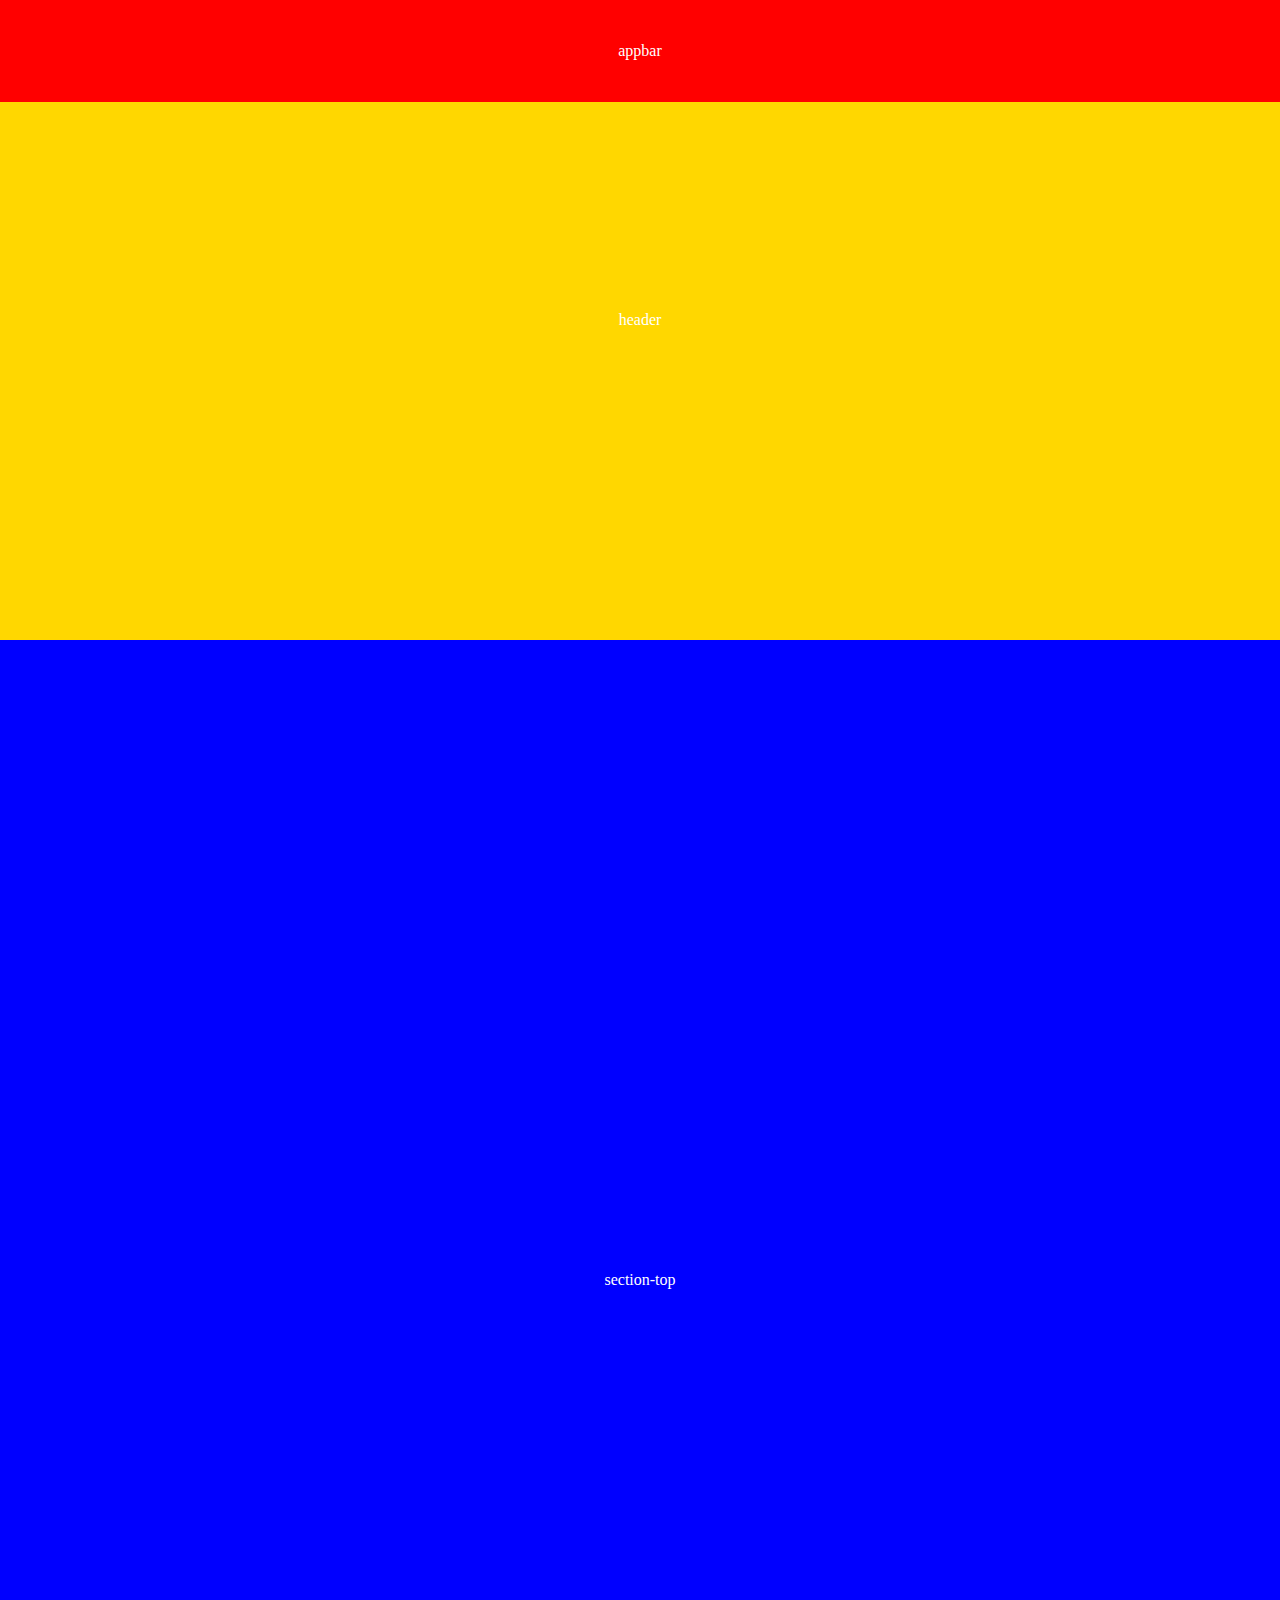
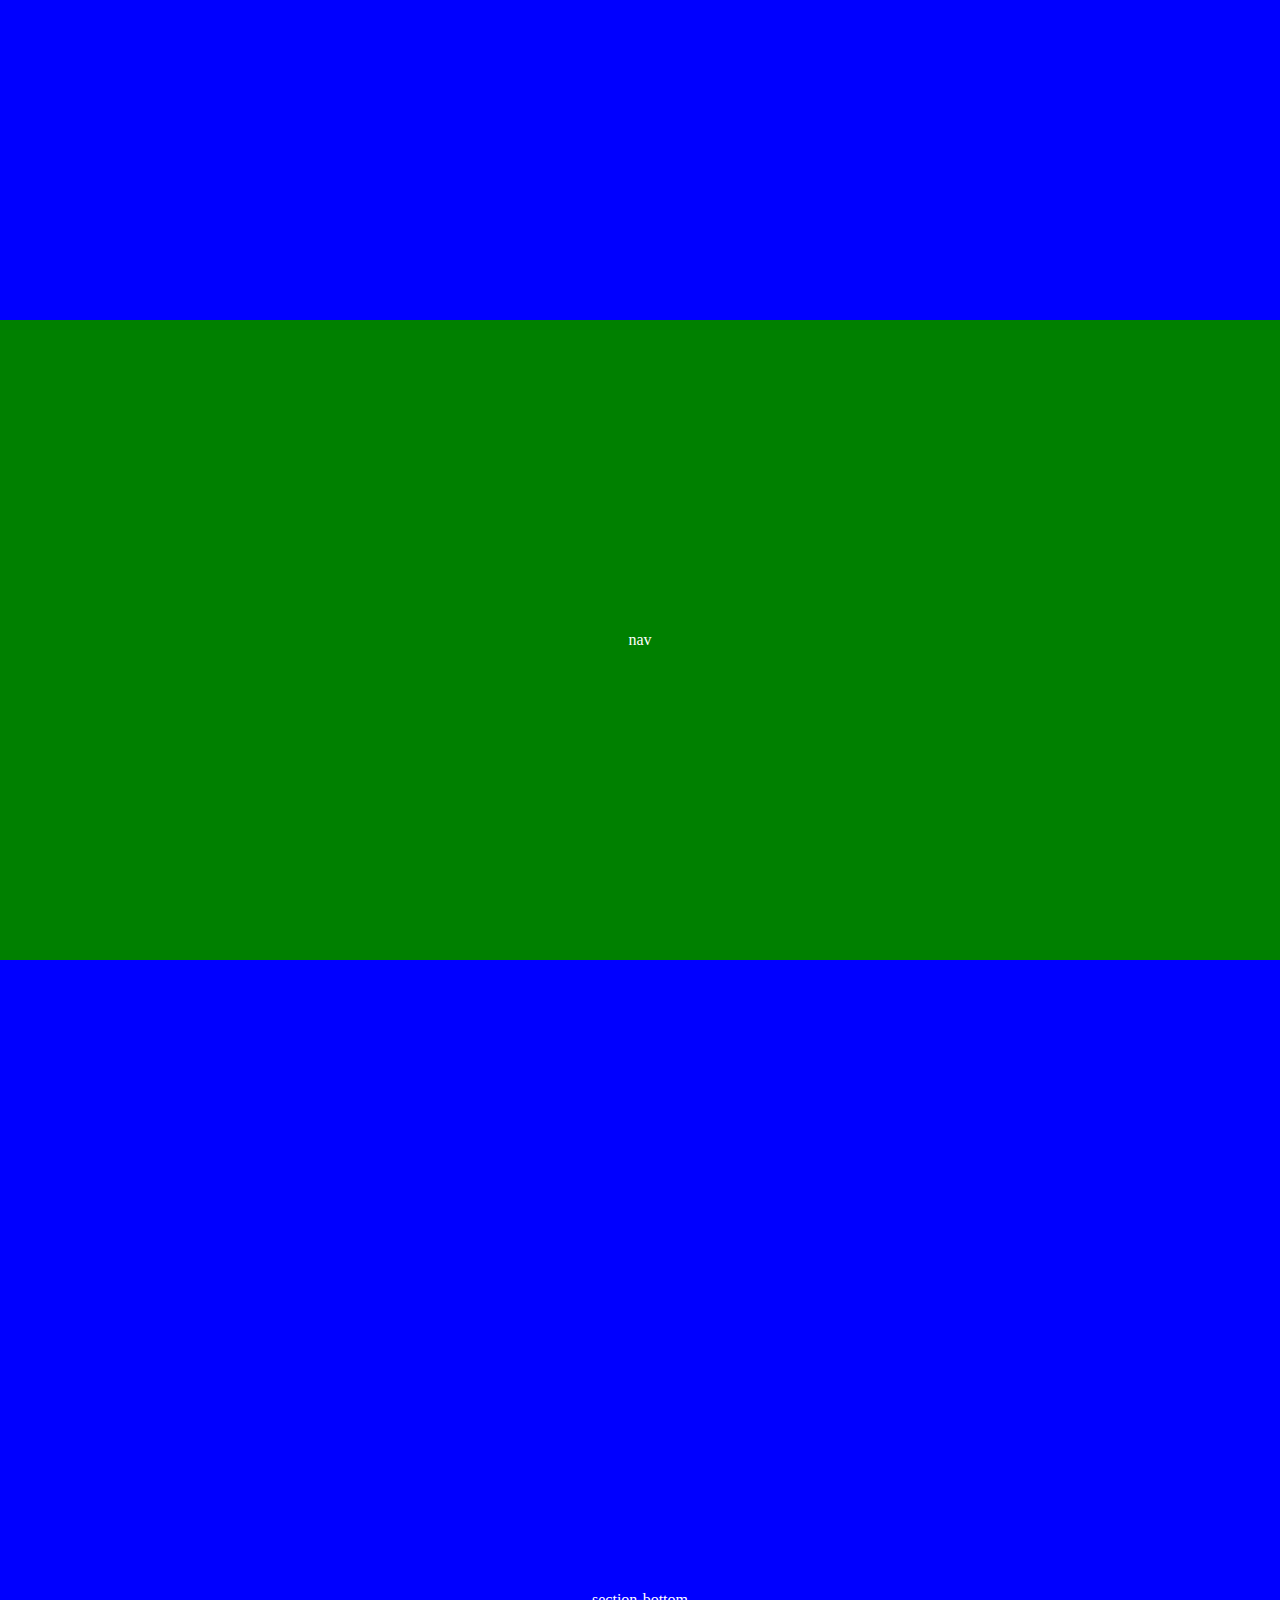
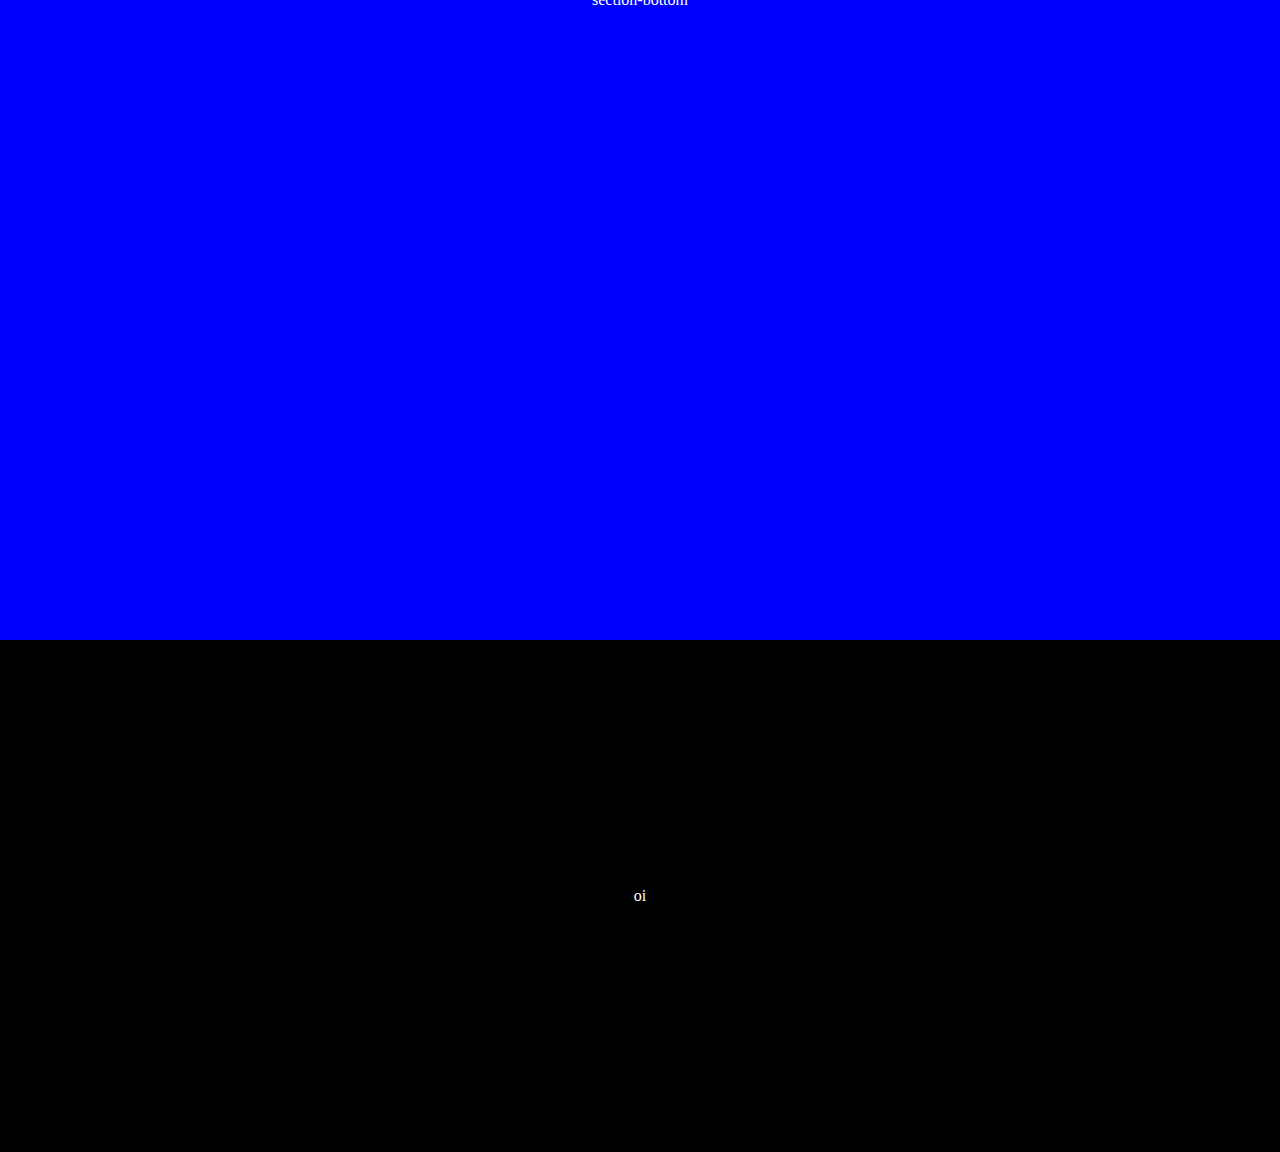
<file: ts1.html>
<!DOCTYPE html>
<html>

<head>
    <meta charset="UTF-8">
    <meta name="viewport" content="width=device-width, initial-scale=1">
    
    <link rel="stylesheet" href="ts1.css" type="text/css" media="all" />
    
    <title>shoesStore-ts1</title>
</head>





<body>
    
    
    <nav class="appbar 💪 💠">
        appbar
        
    </nav>
    
    <header class="💪 💠">
        header
    </header>
    
    <section class="section-top 💪 💠">
        section-top
    </section>
    
    <nav class="💪 💠">
        nav
    </nav>
    
    <section class="section-bottom 💪 💠">
        section-bottom
    </section>
    
    <footer class="💪 💠">
            <p>oi</p>
    </footer>
    
    
    
    
    <script src="ts1.ts" type="text/javascript" charset="utf-8"></script>
</body>

</html>
</file>
<file: Assets/styles/shoesStore.css>
*, *::before, *::after{
    margin: 0;
    padding: 0;
    box-sizing: border-box;
    list-style: none;
}

body{
    /* width: 100%; */
    min-height: 100vh;
}

.flexC{
    display: flex;
    justify-content: center;
    align-items: center;
}
.flexSb{
    display: flex;
    justify-content: space-between;
    align-items: center;
}

.logo{
    cursor: pointer;
}

.hd-left ul{
    display: flex;
    margin-right: 5vw;
}
.hd-left li{
    margin: 0 15px 0 15px;
    color: #777;
    font-weight: 700;
    font-size: 1.8vw;
    font-family: Open Sans;
    cursor: pointer;
}

.banner{}

.banner img{
    width: 100%;
}



/* encontre seu estilo */
.section-title{
    margin: 6vw 0 6vw 0;
    text-align: center;
    font-family: Open Sans;
    font-size: max(16px, 3.5vw);
}
.section-title img{
    /* max-width: 55vw; */
}
#img-left{
    max-width: 30vw;
}
#img-right{
    max-width: 50vw;
}

.banner-cards{
    width: 90%;
    display: grid;
    place-items: center;
    grid-template-columns: 1fr 1fr;
    grid-template-areas: 
    "card-left card-right";
    /* gap: 1vw; */
    margin: 6vw 0 0 0;
    /* padding: 18px 0px 18px 0px; */
}

.banner-card-left{
    grid-area: card-left;
    padding: 18px 0px 18px 0px;
}

.banner-card-right{
    grid-area: card-right;
    padding: 18px 0px 18px 0px;
}




/* midNav */
.midNav{
    background: #C2185B;
    padding: 50px 0 90px 0;
}

.midNav-title{
    text-align: center;
    color: white;
    font-family: Open Sans;
    font-style: bold;
    font-size: max(16px, 2vw);
    padding: 0px 0 50px 0;
    /* background-color: red; */
}

.midNav-Cards{
    /* background-color: red; */
    gap: 15px;
    padding: 0 12vw 0 12vw;
}

.midNav-Card{
    min-height: fit-content;
    background-color: white;
    display: flex;
    flex-direction: column;
    margin: 0 6px 0 6px;
    padding: 0 0 15px 0;

}
.midNav-Card img{
    margin: 0 0 12px 0;
}
.midNav-Card span{
    font-family: Open Sans;
    padding: 0 12px 0 12px ;
}







/* bottom */
.bottom{
    /* background-color: yellow; */
    display: flex;
    justify-content: center;
    margin: 15vw 12vw 15vw 12vw;
}

.bottom-left{
    /* background-color: tomato; */
    padding: 0 8px 0 0;
    display: flex;
    flex-direction: column;
    justify-content: space-between;
}
.bottom-left img{
    padding: 0 8px 0 0px;
}

.bottom-right{
    /* background-color: tomato; */
    padding: 0 0 0 8px;
}
.bottom-right img{
    padding: 0 0 0 8px;
}

.bD-title{
    grid-area: bD-title;
    /* background-color: blue; */
    font-family: Open Sans;
    font-weight: 600;
    font-size: 1.8vw;
}

.bD-Card{
    width: 73%;
    text-align: center;
    /* background-color: orange; */
    font-size: 2.5vw;
    font-family: Open Sans;
    color: white;
    line-height: 6vw;
    margin: 0 0 3vw 0;
}

.bDCard-content{
    background-color: #C2185B;
}

.bD-imgRight{
    grid-area: bd-imgRight;
    /* background-color: goldenrod; */
}

.bD-imgLeft{
    grid-area: bd-imgLeft;
    /* background-color: green; */
}





/* footer */
footer{
    background-color: #C2185B;
    display: flex;
    /* padding: 0 15vw 0 15vw; */
    align-items: center;
    color: white;
    padding: 3vw 0 2vw 2vw;
    justify-content: space-evenly;
}

.footer-left{
    padding-bottom: 5vw;
    margin-right: auto;
    margin-left: 8vw;
}

.footer-logo{
    /* background-color: blue; */
    display: flex;
    flex-direction: column;
    justify-content: left;
    max-width: 18vw;
    margin-right: 15vw;
}
.footer-logo img{
    /* background-color: red; */
}

.footer-content{
    color: white;
    font-family: Open Sans;
    font-size: 1.2vw;
    max-width: 20vw;
    font-weight: 300;
}

.footer-bloco2{
    display: flex;
    justify-content: space-evenly;
    margin-right: 18vw;
}

.footer-mid{
    display: flex;
    flex-direction: column;
    justify-content: left;
    max-width: 6vw;
    margin-right: 15vw;
    font-weight: 100;
    line-height: 1.5;
}

.footer-right{
    display: flex;
    flex-direction: column;
    justify-content: left;
    max-width: 14vw;
    font-size: 1.4vw;
    font-weight: 100;
    line-height: 1.3;
}
</file>
<file: Assets/styles/form.css>
*, *::before, *::after{
    margin: 0;
    padding: 0;
    box-sizing: border-box;
    font-family: Open Sans;
    list-style: none;
    border-color: #9B9B9B;
}

body{
    /* width: 100%; */
    min-height: 100vh;
}
header{
    box-shadow: 0 2px 6px rgb( 0 0 0 / .2 );
}

.flexC{
    display: flex;
    justify-content: center;
    align-items: center;
}
.flexSb{
    display: flex;
    justify-content: space-between;
    align-items: center;
}

.logo{
    cursor: pointer;
}

.hd-left ul{
    display: flex;
    margin-right: 5vw;
}
.hd-left li{
    margin: 0 15px 0 15px;
    color: #777;
    font-weight: 700;
    font-size: 1.8vw;
    font-family: Open Sans;
    cursor: pointer;
}

.banner{}

.banner img{
    width: 100%;
}



/* encontre seu estilo */
.section-title{
    margin: 6vw 0 6vw 0;
    text-align: center;
    font-family: Open Sans;
    font-size: max(16px, 3.5vw);
}
.section-title img{
    /* max-width: 55vw; */
}
#img-left{
    max-width: 30vw;
}
#img-right{
    max-width: 50vw;
}

.banner-cards{
    width: 90%;
    display: grid;
    place-items: center;
    grid-template-columns: 1fr 1fr;
    grid-template-areas: 
    "card-left card-right";
    /* gap: 1vw; */
    margin: 6vw 0 0 0;
    /* padding: 18px 0px 18px 0px; */
}

.banner-card-left{
    grid-area: card-left;
    padding: 18px 0px 18px 0px;
}

.banner-card-right{
    grid-area: card-right;
    padding: 18px 0px 18px 0px;
}




/* midNav */
.midNav{
    background: #C2185B;
    padding: 50px 0 90px 0;
}

.midNav-title{
    text-align: center;
    color: white;
    font-family: Open Sans;
    font-style: bold;
    font-size: max(16px, 2vw);
    padding: 0px 0 50px 0;
    /* background-color: red; */
}

.midNav-Cards{
    /* background-color: red; */
    gap: 15px;
    padding: 0 12vw 0 12vw;
}

.midNav-Card{
    min-height: fit-content;
    background-color: white;
    display: flex;
    flex-direction: column;
    margin: 0 6px 0 6px;
    padding: 0 0 15px 0;

}
.midNav-Card img{
    margin: 0 0 12px 0;
}
.midNav-Card span{
    font-family: Open Sans;
    padding: 0 12px 0 12px ;
}







/* bottom */
.bottom{
    /* background-color: yellow; */
    display: flex;
    justify-content: center;
    margin: 15vw 12vw 15vw 12vw;
}

.bottom-left{
    /* background-color: tomato; */
    padding: 0 8px 0 0;
    display: flex;
    flex-direction: column;
    justify-content: space-between;
}
.bottom-left img{
    padding: 0 8px 0 0px;
}

.bottom-right{
    /* background-color: tomato; */
    padding: 0 0 0 8px;
}
.bottom-right img{
    padding: 0 0 0 8px;
}

.bD-title{
    grid-area: bD-title;
    /* background-color: blue; */
    font-family: Open Sans;
    font-weight: 600;
    font-size: 1.8vw;
}

.bD-Card{
    width: 73%;
    text-align: center;
    /* background-color: orange; */
    font-size: 2.5vw;
    font-family: Open Sans;
    color: white;
    line-height: 6vw;
    margin: 0 0 3vw 0;
}

.bDCard-content{
    background-color: #C2185B;
}

.bD-imgRight{
    grid-area: bd-imgRight;
    /* background-color: goldenrod; */
}

.bD-imgLeft{
    grid-area: bd-imgLeft;
    /* background-color: green; */
}





/* footer */
footer{
    background-color: #C2185B;
    display: flex;
    /* padding: 0 15vw 0 15vw; */
    align-items: center;
    color: white;
    padding: 3vw 0 2vw 2vw;
    margin-top: auto;
    justify-content: space-evenly;
}

.footer-left{
    padding-bottom: 5vw;
    margin-right: auto;
    margin-left: 8vw;
}

.footer-logo{
    /* background-color: blue; */
    display: flex;
    flex-direction: column;
    justify-content: left;
    max-width: 18vw;
    margin-right: 15vw;
}
.footer-logo img{
    /* background-color: red; */
}

.footer-content{
    color: white;
    font-family: Open Sans;
    font-size: 1.2vw;
    max-width: 20vw;
    font-weight: 300;
}

.footer-bloco2{
    /* background: blue; */
    display: flex;
    justify-content: space-evenly;
    margin-right: 18vw;
}

.footer-mid{
    /* background: gold; */
    display: flex;
    flex-direction: column;
    justify-content: left;
    max-width: 6vw;
    margin: 0 8vw 0 15vw;
    font-weight: 100;
    line-height: 1.9;
}

.footer-right{
    /* background: orange; */
    display: flex;
    flex-direction: column;
    justify-content: left;
    max-width: 14vw;
    font-size: 1.2vw;
    font-weight: 100;
    line-height: 1.3;
}












.scaffold{
    /* background: blue; */
    display: flex;
    flex-direction: column;
    /* justify-content: stretch; */
    align-items: center;
    padding: 4vw 8vw 4vw 8vw;
}

.scaffold-title{
    /* background: lightseagreen; */
    width: 100%;
    display: flex;
    justify-content: left;
    align-items: center;
    font-size: 38px;
    padding-bottom: 2vw;
    color: #575757;
}

.main-body{
    /* background: magenta; */
    display: flex;
    align-items: stretch;
    color: #9b9b9b;
}


/* left side */
.left-side{
    /* background: darkgreen; */
    width: 50%;
    display: flex;
    flex-direction: column;
}
.left-side label{
    padding-top: 1vw;
}
.left-side form{
    display: flex;
    flex-direction: column;
    width: 90%;
}
.formDisponibilidade{
    /* background: darkred; */
    display: flex;
    justify-content: space-between;
    align-items: center;
    width: 70%;
    font-size: small;
    margin: .5vw 0 0 0;
}

.formFormaDeContatos{
    /* background: darkred; */
    display: flex;
    justify-content: space-between;
    align-items: center;
    font-size: small;
    width: 60%;
    margin: .5vw 0 0 0;

}

input[type="file"] {
    display: none;
}
input[type="text"],[type="tel"],textarea {
    border: solid #9B9B9B 1px;
    color: #9B9B9B;
}
select{
    border: solid 1px;
    border-color: #9B9B9B;
    background: none;
    color: #9B9B9B;
}
.formCurriculo{
    display: flex;
    align-items: center;
    margin: 1vw 0;
}
.formCurriculo label{
    padding: .1vw 3vw;
    margin: 0 1vw;
    background-color: #C4C4C4;
    color: #FFF;
    text-align: center;
    cursor: pointer;
}
.formEnviar{
    padding: .5vw 0;
    background: #C2185B;
    color: #fff;
    border-style: none;
}


/* right side */
.right-side{
    /* background: darkred; */
    width: 50%;
    display: flex;
    flex-direction: column;
    padding: 1vw 0 0 2vw;
}
.right-side div{
    /* background: #111; */
    font-size: .9rem;
    margin-bottom: 1vw;
}












/* fixed-banner */


.fixed-flag{
    background-color: #C2185B;
    width: 100%;
    padding: 1ch 0;
    position: absolute;
    top: 7.5vw;
    display: flex;
    justify-content: center;
    z-index: 15;
    color: #fff;
}

.fixed-flag p{
    z-index: 1;
}
</file>
<file: teste.css>
*, *::before, *::after{
    margin: 0;
    padding: 0;
    box-sizing: border-box;
    list-style: none;
}

body{
    min-height: 100vh;
    justify-content: center;
}

.flexC{
    display: flex;
    justify-content: center;
    align-items: center;
}
.flexSb{
    display: flex;
    justify-content: space-between;
    align-items: center;
}

.logo{
    cursor: pointer;
}

.hd-left ul{
    display: flex;
    margin-right: 5vw;
}
.hd-left li{
    margin: 0 15px 0 15px;
    color: #777;
    font-weight: 700;
    font-size: 1.8vw;
    font-family: Open Sans;
    cursor: pointer;
}


.banner img{
    width: 100%;
}



/* encontre seu estilo */
.section-title{
    flex-direction: column;
    
    margin: 6vw 0 6vw 0;
    text-align: center;
    font-family: Open Sans;
    font-size: max(16px, 3.5vw);
    /* background: red; */
}

.banner-img-left{
    max-width: 33vw;
}
.banner-img-right{
    max-width: 50vw;
}

.banner-cards{
    width: 90%;
    display: grid;
    place-items: center;
    grid-template-columns: 1fr 1fr;
    grid-template-areas: 
    "card-left card-right";
    margin: 6vw 0 0 0;
}

.banner-card-left{
    grid-area: card-left;
    padding: 18px 0px 18px 0px;
}

.banner-card-right{
    grid-area: card-right;
    padding: 18px 0px 18px 0px;
}




/* midNav */
.midNav{
    background: #C2185B;
    padding: 50px 0 90px 0;
}

.midNav-title{
    text-align: center;
    color: white;
    font-family: Open Sans;
    font-style: bold;
    font-size: max(16px, 2vw);
    padding: 0px 0 50px 0;
    /* background-color: red;  */
}

.midNav-Card{
    min-height: fit-content;
    background-color: white;
    display: flex;
    flex-direction: column;
    margin: 0 6px 0 6px;
    padding: 0 0 15px 0;
    background: white;
    
    
    width: fit-content;
}
.midNav-Card img{
    margin: 0 0 12px 0;
    max-width: 22vw;
}
.midNav-Card span{
    font-family: Open Sans;
    padding: 0 12px 0 12px ;
}







/* bottom */
.bottom{
    align-self: stretch; 
    margin: 15vw 6vw 15vw 6vw;
    /* background: red; */
    width: 90vw;
}

.bottom-left{
    /* background-color: tomato; */
    min-width: 50%;
    min-height: 100%;
    padding: 0 10px 0 0;
    display: flex;
    flex-direction: column;
    align-self: stretch;
    justify-content: space-between;
}
.bottom-left img{
    width: 100%;
}

.bottom-right{
    /* background-color: tomato; */
    min-width: 50%;
    padding: 0 0 0 10px;
}
.bottom-right img{
    width: 100%;
}

.bD-title{
    grid-area: bD-title;
    /* background-color: blue; */
    font-family: Open Sans;
    font-weight: 600;
    font-size: 1.8vw;
    
}

.bD-Card{
    width: 73%;
    text-align: center;
    /* background-color: orange; */
    font-size: 2.5vw;
    font-family: Open Sans;
    color: white;
    line-height: 6vw;
    margin: 0 0 3vw 0;
}

.bDCard-content{
    background-color: #C2185B;
}




/* footer */
footer{
    background-color: #C2185B;
    display: flex;
    align-items: center;
    font-family: Open Sans;
    color: white;
    padding: 3vw 0 2vw 2vw;
    justify-content: space-evenly;
}

.footer-left{
    padding-bottom: 5vw;
    margin-right: auto;
    margin-left: 8vw;
}

.footer-logo{
    /* background-color: blue; */
    display: flex;
    flex-direction: column;
    justify-content: left;
    max-width: 18vw;
    margin-right: 15vw;
}

.footer-content{
    color: white;
    font-family: Open Sans;
    font-size: 1.2vw;
    max-width: 20vw;
    font-weight: 300;
}

.footer-bloco2{
    display: flex;
    justify-content: space-evenly;
    margin-right: 18vw;
    font-family: Open Sans;
}

.footer-mid{
    display: flex;
    flex-direction: column;
    justify-content: left;
    max-width: 6vw;
    margin-right: 15vw;
    font-family: Open Sans;
    font-weight: 100;
    line-height: 1.5;
}

.footer-right{
    display: flex;
    flex-direction: column;
    justify-content: left;
    max-width: 14vw;
    font-family: Open Sans;
    font-size: 1.4vw;
    font-weight: 100;
    line-height: 1.3;
}
</file>
<file: ts1.css>
:root{
    
}

*, *::before, *::after{
    margin: 0;
    padding: 0;
    box-sizing: border-box;
}

.💪{ display: flex }
.💠{ justify-content: center; align-items: center; }

body{
    min-height: 100vh;
    background: hotpink;
    color: white;
    display: flex;
    flex-direction: column;
}

.appbar{
    background: red;
    position: fixed;
    /* z-index: 1; */
    width: 100vw;
    height: 8vw;
    /* margin-bottom: 108vw; */
}

header{
    background: gold;
    height: 50vw;
}

.section-top{
    background: blue;
    height: 100vw;
}

nav{
    background: green;
    height: 50vw;
}

.section-bottom{
    background: blue;
    height: 100vw;
}

footer{
    background: black;
    display: flex;
    margin-top: auto;
    height: 40vw;
}/*
footer p{
    margin-left: auto;
<<<<<<< HEAD
}


div { display: flex;}
.div { justify-content: center;}
#div { align-items: center;}


v{ background-color: #0097a7 }
k{ background-color: #ef6155 }
n{ background-color: #e96ba8 }
c{ background-color: #ff9e00 }
f{ background-color: #48b685 }
s{ background-color: #ffffff }
o{ background-color: #43a2ad }
c{ background-color: #736363a9 }
editor{ background-color: #1c1c21; }
activitybar{ background-attachment: #2d3037; }
sidebar{ background-color: #24272c; }
statusbar{ background-color: #1c1c21; }

=======
    display: flex;
    justify-content: center;
    align-items: center;
}*/
>>>>>>> a82a89390e1e87c49c7a2147d7ef3c4e4a5a3f14
</file>
